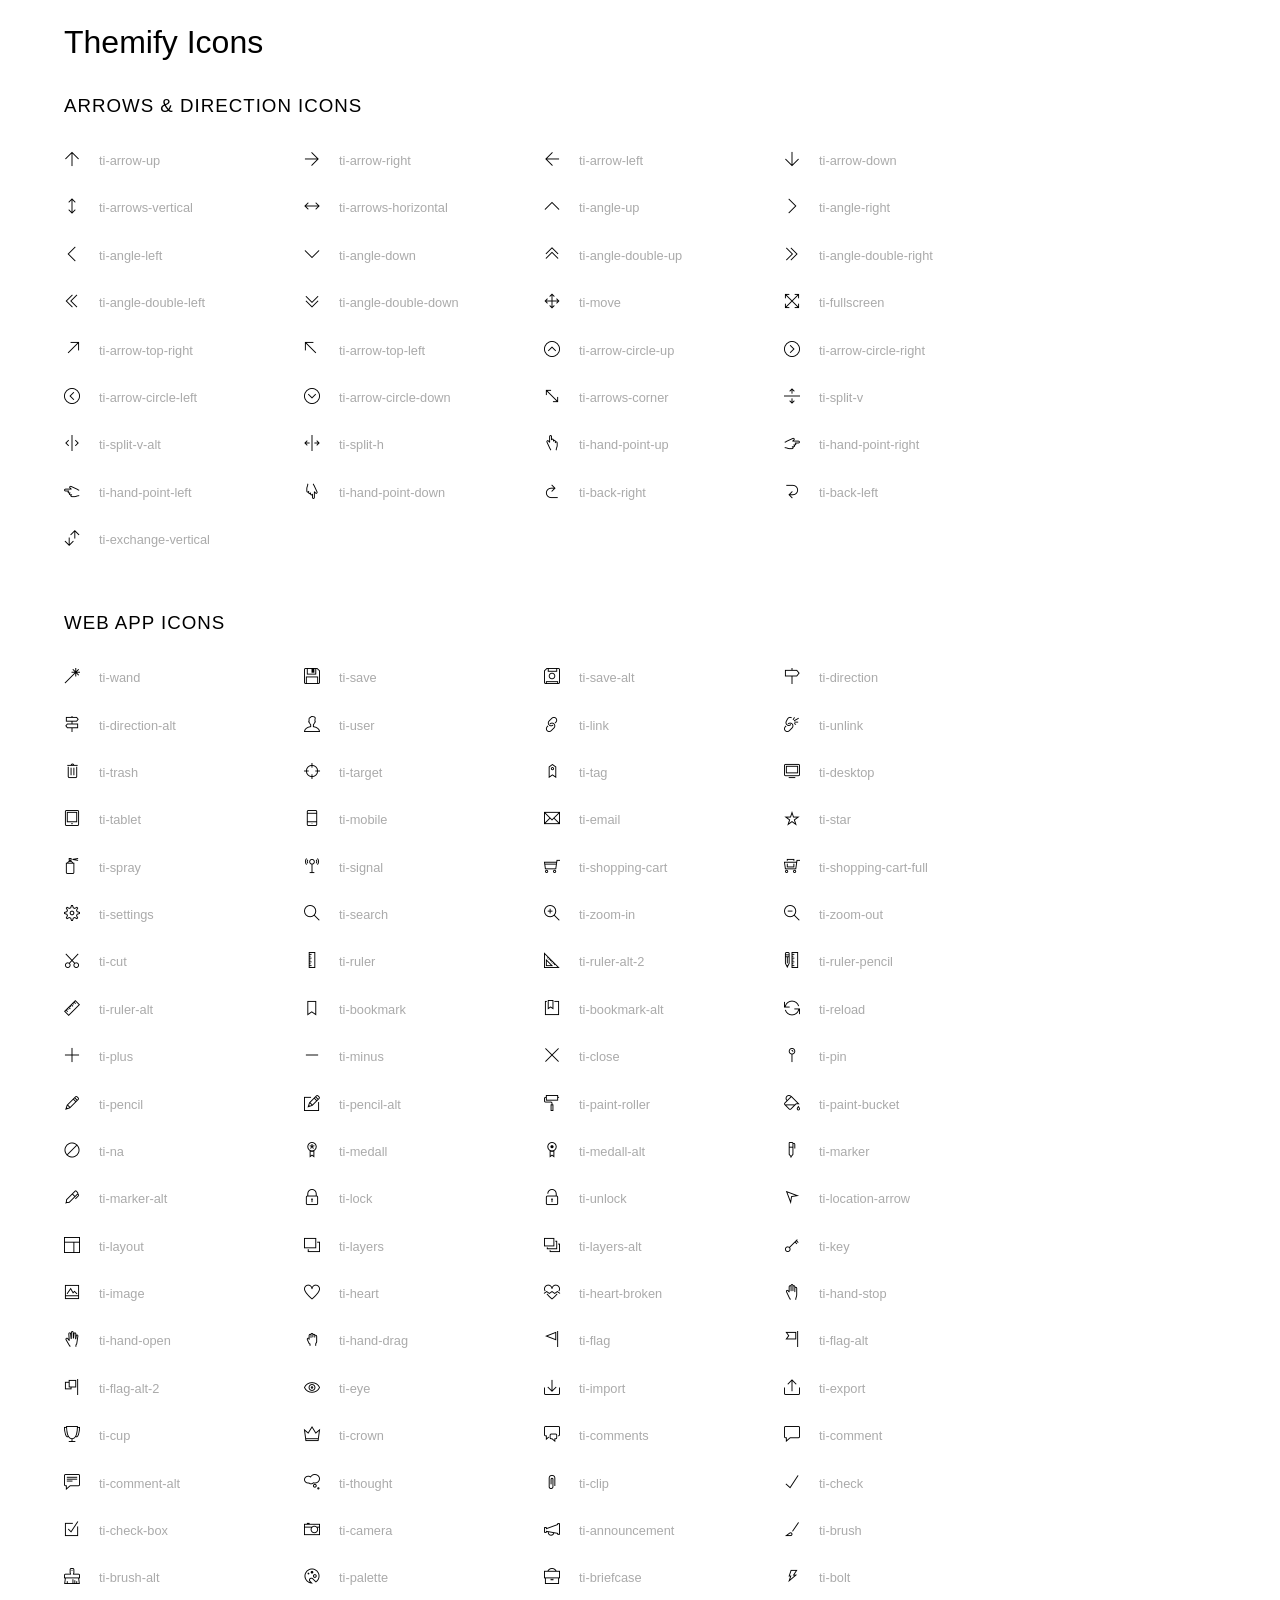
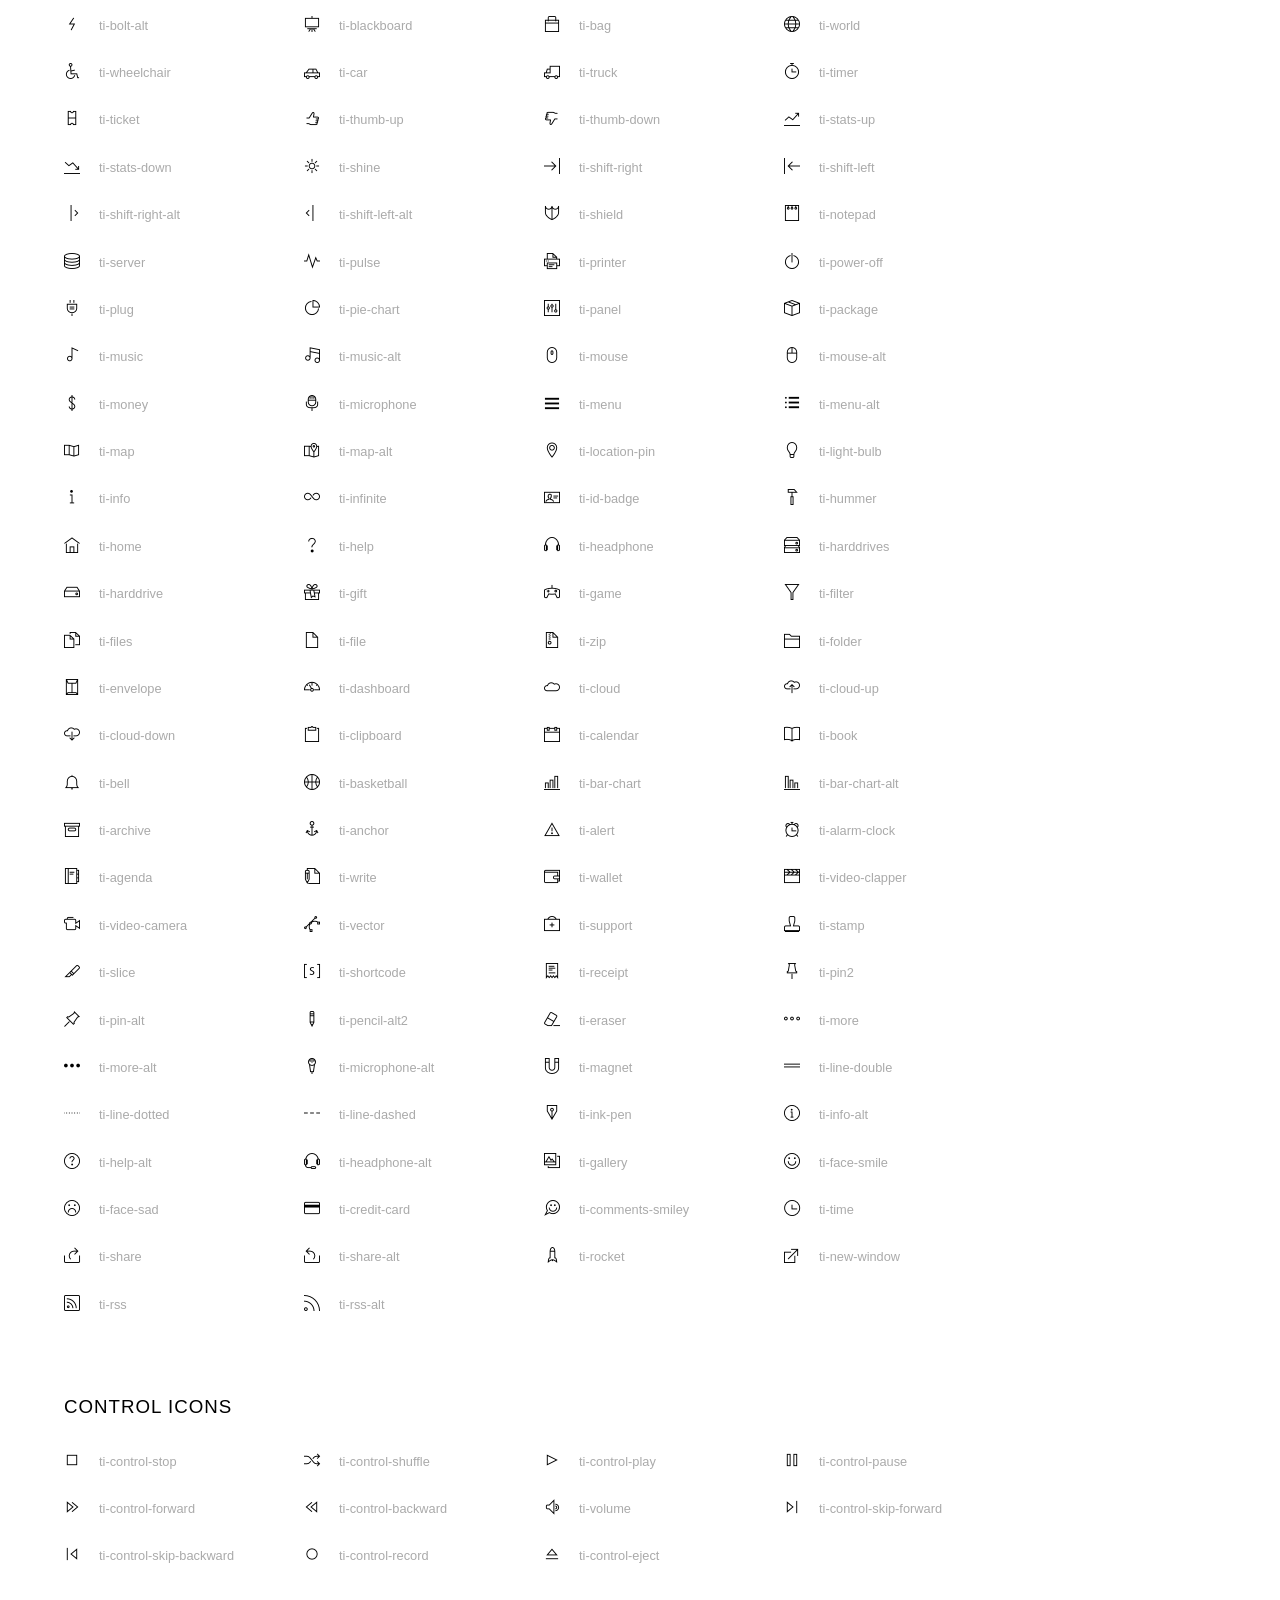
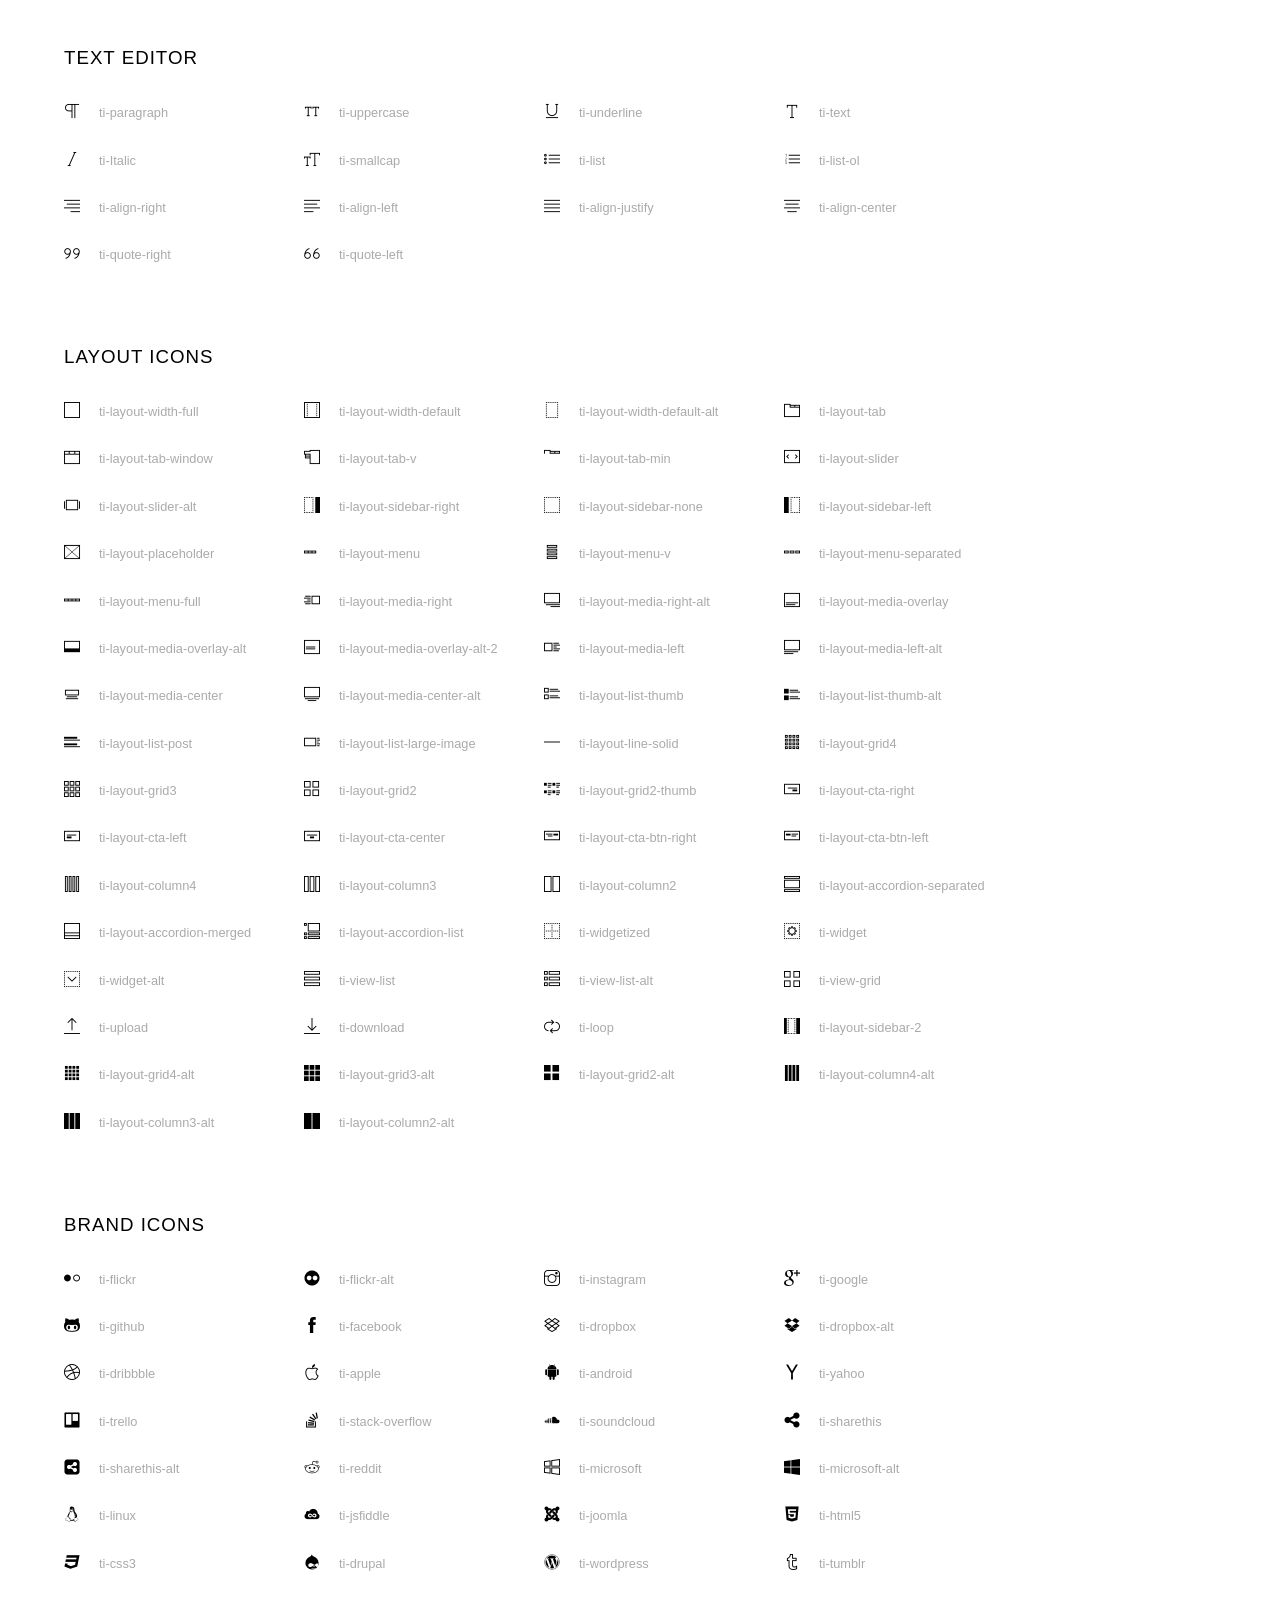
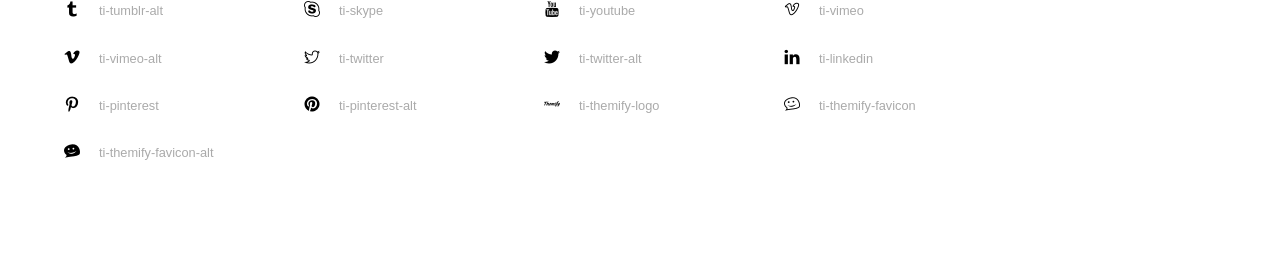
<file: assets/icons/themify-icons-font/themify-icons/index.html>
<!doctype html>
<html>
<head>
	<meta charset="utf-8">
	<title>Themify Icon Font</title>
	<meta name="viewport" content="width=device-width">
	<link rel="stylesheet" href="demo-files/demo.css">
	<link rel="stylesheet" href="themify-icons.css">
	<!--[if lt IE 8]><!-->
	<link rel="stylesheet" href="ie7/ie7.css">
	<!--<![endif]-->
</head>
<body>
	<h1>Themify Icons</h1>

	<div class="icon-section">

		<div class="icon-section">
			<h3>Arrows &amp; Direction Icons </h3>

			<div class="icon-container">
				<span class="ti-arrow-up"></span><span class="icon-name"> ti-arrow-up</span>
			</div>
			<div class="icon-container">
				<span class="ti-arrow-right"></span><span class="icon-name"> ti-arrow-right</span>
			</div>
			<div class="icon-container">
				<span class="ti-arrow-left"></span><span class="icon-name"> ti-arrow-left</span>
			</div>
			<div class="icon-container">
				<span class="ti-arrow-down"></span><span class="icon-name"> ti-arrow-down</span>
			</div>
			<div class="icon-container">
				<span class="ti-arrows-vertical"></span><span class="icon-name"> ti-arrows-vertical</span>
			</div>
			<div class="icon-container">
				<span class="ti-arrows-horizontal"></span><span class="icon-name"> ti-arrows-horizontal</span>
			</div>
			<div class="icon-container">
				<span class="ti-angle-up"></span><span class="icon-name"> ti-angle-up</span>
			</div>
			<div class="icon-container">
				<span class="ti-angle-right"></span><span class="icon-name"> ti-angle-right</span>
			</div>
			<div class="icon-container">
				<span class="ti-angle-left"></span><span class="icon-name"> ti-angle-left</span>
			</div>
			<div class="icon-container">
				<span class="ti-angle-down"></span><span class="icon-name"> ti-angle-down</span>
			</div>	
			<div class="icon-container">
				<span class="ti-angle-double-up"></span><span class="icon-name"> ti-angle-double-up</span>
			</div>
			<div class="icon-container">
				<span class="ti-angle-double-right"></span><span class="icon-name"> ti-angle-double-right</span>
			</div>
			<div class="icon-container">
				<span class="ti-angle-double-left"></span><span class="icon-name"> ti-angle-double-left</span>
			</div>
			<div class="icon-container">
				<span class="ti-angle-double-down"></span><span class="icon-name"> ti-angle-double-down</span>
			</div>					
			<div class="icon-container">
				<span class="ti-move"></span><span class="icon-name"> ti-move</span>
			</div>
			<div class="icon-container">
				<span class="ti-fullscreen"></span><span class="icon-name"> ti-fullscreen</span>
			</div>
			<div class="icon-container">
				<span class="ti-arrow-top-right"></span><span class="icon-name"> ti-arrow-top-right</span>
			</div>
			<div class="icon-container">
				<span class="ti-arrow-top-left"></span><span class="icon-name"> ti-arrow-top-left</span>
			</div>
			<div class="icon-container">
				<span class="ti-arrow-circle-up"></span><span class="icon-name"> ti-arrow-circle-up</span>
			</div>
			<div class="icon-container">
				<span class="ti-arrow-circle-right"></span><span class="icon-name"> ti-arrow-circle-right</span>
			</div>
			<div class="icon-container">
				<span class="ti-arrow-circle-left"></span><span class="icon-name"> ti-arrow-circle-left</span>
			</div>
			<div class="icon-container">
				<span class="ti-arrow-circle-down"></span><span class="icon-name"> ti-arrow-circle-down</span>
			</div>
			<div class="icon-container">
				<span class="ti-arrows-corner"></span><span class="icon-name"> ti-arrows-corner</span>
			</div>
			<div class="icon-container">
				<span class="ti-split-v"></span><span class="icon-name"> ti-split-v</span>
			</div>

			<div class="icon-container">
				<span class="ti-split-v-alt"></span><span class="icon-name"> ti-split-v-alt</span>
			</div>
			<div class="icon-container">
				<span class="ti-split-h"></span><span class="icon-name"> ti-split-h</span>
			</div>
			<div class="icon-container">
				<span class="ti-hand-point-up"></span><span class="icon-name"> ti-hand-point-up</span>
			</div>
			<div class="icon-container">
				<span class="ti-hand-point-right"></span><span class="icon-name"> ti-hand-point-right</span>
			</div>
			<div class="icon-container">
				<span class="ti-hand-point-left"></span><span class="icon-name"> ti-hand-point-left</span>
			</div>
			<div class="icon-container">
				<span class="ti-hand-point-down"></span><span class="icon-name"> ti-hand-point-down</span>
			</div>
			<div class="icon-container">
				<span class="ti-back-right"></span><span class="icon-name"> ti-back-right</span>
			</div>
			<div class="icon-container">
				<span class="ti-back-left"></span><span class="icon-name"> ti-back-left</span>
			</div>
			<div class="icon-container">
				<span class="ti-exchange-vertical"></span><span class="icon-name"> ti-exchange-vertical</span>
			</div>

		</div> <!-- Arrows Icons -->



		<h3>Web App Icons</h3>
		
		<div class="icon-section">

			<div class="icon-container">
				<span class="ti-wand"></span><span class="icon-name"> ti-wand</span>
			</div>
			<div class="icon-container">
				<span class="ti-save"></span><span class="icon-name"> ti-save</span>
			</div>
			<div class="icon-container">
				<span class="ti-save-alt"></span><span class="icon-name"> ti-save-alt</span>
			</div>

			<div class="icon-container">
				<span class="ti-direction"></span><span class="icon-name"> ti-direction</span>
			</div>
			<div class="icon-container">
				<span class="ti-direction-alt"></span><span class="icon-name"> ti-direction-alt</span>
			</div>
			<div class="icon-container">
				<span class="ti-user"></span><span class="icon-name"> ti-user</span>
			</div>
			<div class="icon-container">
				<span class="ti-link"></span><span class="icon-name"> ti-link</span>
			</div>
			<div class="icon-container">
				<span class="ti-unlink"></span><span class="icon-name"> ti-unlink</span>
			</div>
			<div class="icon-container">
				<span class="ti-trash"></span><span class="icon-name"> ti-trash</span>
			</div>
			<div class="icon-container">
				<span class="ti-target"></span><span class="icon-name"> ti-target</span>
			</div>
			<div class="icon-container">
				<span class="ti-tag"></span><span class="icon-name"> ti-tag</span>
			</div>
			<div class="icon-container">
				<span class="ti-desktop"></span><span class="icon-name"> ti-desktop</span>
			</div>
			<div class="icon-container">
				<span class="ti-tablet"></span><span class="icon-name"> ti-tablet</span>
			</div>
			<div class="icon-container">
				<span class="ti-mobile"></span><span class="icon-name"> ti-mobile</span>
			</div>
			<div class="icon-container">
				<span class="ti-email"></span><span class="icon-name"> ti-email</span>
			</div>	
			<div class="icon-container">
				<span class="ti-star"></span><span class="icon-name"> ti-star</span>
			</div>
			<div class="icon-container">
				<span class="ti-spray"></span><span class="icon-name"> ti-spray</span>
			</div>
			<div class="icon-container">
				<span class="ti-signal"></span><span class="icon-name"> ti-signal</span>
			</div>
			<div class="icon-container">
				<span class="ti-shopping-cart"></span><span class="icon-name"> ti-shopping-cart</span>
			</div>
			<div class="icon-container">
				<span class="ti-shopping-cart-full"></span><span class="icon-name"> ti-shopping-cart-full</span>
			</div>
			<div class="icon-container">
				<span class="ti-settings"></span><span class="icon-name"> ti-settings</span>
			</div>
			<div class="icon-container">
				<span class="ti-search"></span><span class="icon-name"> ti-search</span>
			</div>
			<div class="icon-container">
				<span class="ti-zoom-in"></span><span class="icon-name"> ti-zoom-in</span>
			</div>
			<div class="icon-container">
				<span class="ti-zoom-out"></span><span class="icon-name"> ti-zoom-out</span>
			</div>
			<div class="icon-container">
				<span class="ti-cut"></span><span class="icon-name"> ti-cut</span>
			</div>
			<div class="icon-container">
				<span class="ti-ruler"></span><span class="icon-name"> ti-ruler</span>
			</div>
			<div class="icon-container">
				<span class="ti-ruler-alt-2"></span><span class="icon-name"> ti-ruler-alt-2</span>
			</div>			
			<div class="icon-container">
				<span class="ti-ruler-pencil"></span><span class="icon-name"> ti-ruler-pencil</span>
			</div>
			<div class="icon-container">
				<span class="ti-ruler-alt"></span><span class="icon-name"> ti-ruler-alt</span>
			</div>
			<div class="icon-container">
				<span class="ti-bookmark"></span><span class="icon-name"> ti-bookmark</span>
			</div>
			<div class="icon-container">
				<span class="ti-bookmark-alt"></span><span class="icon-name"> ti-bookmark-alt</span>
			</div>
			<div class="icon-container">
				<span class="ti-reload"></span><span class="icon-name"> ti-reload</span>
			</div>
			<div class="icon-container">
				<span class="ti-plus"></span><span class="icon-name"> ti-plus</span>
			</div>
			<div class="icon-container">
				<span class="ti-minus"></span><span class="icon-name"> ti-minus</span>
			</div>
			<div class="icon-container">
				<span class="ti-close"></span><span class="icon-name"> ti-close</span>
			</div>			
			<div class="icon-container">
				<span class="ti-pin"></span><span class="icon-name"> ti-pin</span>
			</div>
			<div class="icon-container">
				<span class="ti-pencil"></span><span class="icon-name"> ti-pencil</span>
			</div>
					
		  	<div class="icon-container">
				<span class="ti-pencil-alt"></span><span class="icon-name"> ti-pencil-alt</span>
			</div>
			<div class="icon-container">
				<span class="ti-paint-roller"></span><span class="icon-name"> ti-paint-roller</span>
			</div>
			<div class="icon-container">
				<span class="ti-paint-bucket"></span><span class="icon-name"> ti-paint-bucket</span>
			</div>
			<div class="icon-container">
				<span class="ti-na"></span><span class="icon-name"> ti-na</span>
			</div>
			<div class="icon-container">
				<span class="ti-medall"></span><span class="icon-name"> ti-medall</span>
			</div>
			<div class="icon-container">
				<span class="ti-medall-alt"></span><span class="icon-name"> ti-medall-alt</span>
			</div>
			<div class="icon-container">
				<span class="ti-marker"></span><span class="icon-name"> ti-marker</span>
			</div>
			<div class="icon-container">
				<span class="ti-marker-alt"></span><span class="icon-name"> ti-marker-alt</span>
			</div>

			<div class="icon-container">
				<span class="ti-lock"></span><span class="icon-name"> ti-lock</span>
			</div>
			<div class="icon-container">
				<span class="ti-unlock"></span><span class="icon-name"> ti-unlock</span>
			</div>
			<div class="icon-container">
				<span class="ti-location-arrow"></span><span class="icon-name"> ti-location-arrow</span>
			</div>
			<div class="icon-container">
				<span class="ti-layout"></span><span class="icon-name"> ti-layout</span>
			</div>
			<div class="icon-container">
				<span class="ti-layers"></span><span class="icon-name"> ti-layers</span>
			</div>
			<div class="icon-container">
				<span class="ti-layers-alt"></span><span class="icon-name"> ti-layers-alt</span>
			</div>
			<div class="icon-container">
				<span class="ti-key"></span><span class="icon-name"> ti-key</span>
			</div>
			<div class="icon-container">
				<span class="ti-image"></span><span class="icon-name"> ti-image</span>
			</div>
			<div class="icon-container">
				<span class="ti-heart"></span><span class="icon-name"> ti-heart</span>
			</div>
			<div class="icon-container">
				<span class="ti-heart-broken"></span><span class="icon-name"> ti-heart-broken</span>
			</div>
			<div class="icon-container">
				<span class="ti-hand-stop"></span><span class="icon-name"> ti-hand-stop</span>
			</div>
			<div class="icon-container">
				<span class="ti-hand-open"></span><span class="icon-name"> ti-hand-open</span>
			</div>
			<div class="icon-container">
				<span class="ti-hand-drag"></span><span class="icon-name"> ti-hand-drag</span>
			</div>
			<div class="icon-container">
				<span class="ti-flag"></span><span class="icon-name"> ti-flag</span>
			</div>
			<div class="icon-container">
				<span class="ti-flag-alt"></span><span class="icon-name"> ti-flag-alt</span>
			</div>
			<div class="icon-container">
				<span class="ti-flag-alt-2"></span><span class="icon-name"> ti-flag-alt-2</span>
			</div>
			<div class="icon-container">
				<span class="ti-eye"></span><span class="icon-name"> ti-eye</span>
			</div>
			<div class="icon-container">
				<span class="ti-import"></span><span class="icon-name"> ti-import</span>
			</div>			
			<div class="icon-container">
				<span class="ti-export"></span><span class="icon-name"> ti-export</span>
			</div>
			<div class="icon-container">
				<span class="ti-cup"></span><span class="icon-name"> ti-cup</span>
			</div>
			<div class="icon-container">
				<span class="ti-crown"></span><span class="icon-name"> ti-crown</span>
			</div>
			<div class="icon-container">
				<span class="ti-comments"></span><span class="icon-name"> ti-comments</span>
			</div>
			<div class="icon-container">
				<span class="ti-comment"></span><span class="icon-name"> ti-comment</span>
			</div>
			<div class="icon-container">
				<span class="ti-comment-alt"></span><span class="icon-name"> ti-comment-alt</span>
			</div>
			<div class="icon-container">
				<span class="ti-thought"></span><span class="icon-name"> ti-thought</span>
			</div>			
			<div class="icon-container">
				<span class="ti-clip"></span><span class="icon-name"> ti-clip</span>
			</div>

			<div class="icon-container">
				<span class="ti-check"></span><span class="icon-name"> ti-check</span>
			</div>
			<div class="icon-container">
				<span class="ti-check-box"></span><span class="icon-name"> ti-check-box</span>
			</div>
			<div class="icon-container">
				<span class="ti-camera"></span><span class="icon-name"> ti-camera</span>
			</div>
			<div class="icon-container">
				<span class="ti-announcement"></span><span class="icon-name"> ti-announcement</span>
			</div>
			<div class="icon-container">
				<span class="ti-brush"></span><span class="icon-name"> ti-brush</span>
			</div>
			<div class="icon-container">
				<span class="ti-brush-alt"></span><span class="icon-name"> ti-brush-alt</span>
			</div>
			<div class="icon-container">
				<span class="ti-palette"></span><span class="icon-name"> ti-palette</span>
			</div>			
			<div class="icon-container">
				<span class="ti-briefcase"></span><span class="icon-name"> ti-briefcase</span>
			</div>
			<div class="icon-container">
				<span class="ti-bolt"></span><span class="icon-name"> ti-bolt</span>
			</div>
			<div class="icon-container">
				<span class="ti-bolt-alt"></span><span class="icon-name"> ti-bolt-alt</span>
			</div>
			<div class="icon-container">
				<span class="ti-blackboard"></span><span class="icon-name"> ti-blackboard</span>
			</div>
			<div class="icon-container">
				<span class="ti-bag"></span><span class="icon-name"> ti-bag</span>
			</div>
			<div class="icon-container">
				<span class="ti-world"></span><span class="icon-name"> ti-world</span>
			</div>
			<div class="icon-container">
				<span class="ti-wheelchair"></span><span class="icon-name"> ti-wheelchair</span>
			</div>
			<div class="icon-container">
				<span class="ti-car"></span><span class="icon-name"> ti-car</span>
			</div>
			<div class="icon-container">
				<span class="ti-truck"></span><span class="icon-name"> ti-truck</span>
			</div>
			<div class="icon-container">
				<span class="ti-timer"></span><span class="icon-name"> ti-timer</span>
			</div>
			<div class="icon-container">
				<span class="ti-ticket"></span><span class="icon-name"> ti-ticket</span>
			</div>
			<div class="icon-container">
				<span class="ti-thumb-up"></span><span class="icon-name"> ti-thumb-up</span>
			</div>
			<div class="icon-container">
				<span class="ti-thumb-down"></span><span class="icon-name"> ti-thumb-down</span>
			</div>

			<div class="icon-container">
				<span class="ti-stats-up"></span><span class="icon-name"> ti-stats-up</span>
			</div>
			<div class="icon-container">
				<span class="ti-stats-down"></span><span class="icon-name"> ti-stats-down</span>
			</div>
			<div class="icon-container">
				<span class="ti-shine"></span><span class="icon-name"> ti-shine</span>
			</div>
			<div class="icon-container">
				<span class="ti-shift-right"></span><span class="icon-name"> ti-shift-right</span>
			</div>
			<div class="icon-container">
				<span class="ti-shift-left"></span><span class="icon-name"> ti-shift-left</span>
			</div>

			<div class="icon-container">
				<span class="ti-shift-right-alt"></span><span class="icon-name"> ti-shift-right-alt</span>
			</div>
			<div class="icon-container">
				<span class="ti-shift-left-alt"></span><span class="icon-name"> ti-shift-left-alt</span>
			</div>
			<div class="icon-container">
				<span class="ti-shield"></span><span class="icon-name"> ti-shield</span>
			</div>
			<div class="icon-container">
				<span class="ti-notepad"></span><span class="icon-name"> ti-notepad</span>
			</div>
			<div class="icon-container">
				<span class="ti-server"></span><span class="icon-name"> ti-server</span>
			</div>

			<div class="icon-container">
				<span class="ti-pulse"></span><span class="icon-name"> ti-pulse</span>
			</div>
			<div class="icon-container">
				<span class="ti-printer"></span><span class="icon-name"> ti-printer</span>
			</div>
			<div class="icon-container">
				<span class="ti-power-off"></span><span class="icon-name"> ti-power-off</span>
			</div>
			<div class="icon-container">
				<span class="ti-plug"></span><span class="icon-name"> ti-plug</span>
			</div>
			<div class="icon-container">
				<span class="ti-pie-chart"></span><span class="icon-name"> ti-pie-chart</span>
			</div>

			<div class="icon-container">
				<span class="ti-panel"></span><span class="icon-name"> ti-panel</span>
			</div>
			<div class="icon-container">
				<span class="ti-package"></span><span class="icon-name"> ti-package</span>
			</div>
			<div class="icon-container">
				<span class="ti-music"></span><span class="icon-name"> ti-music</span>
			</div>
			<div class="icon-container">
				<span class="ti-music-alt"></span><span class="icon-name"> ti-music-alt</span>
			</div>
			<div class="icon-container">
				<span class="ti-mouse"></span><span class="icon-name"> ti-mouse</span>
			</div>
			<div class="icon-container">
				<span class="ti-mouse-alt"></span><span class="icon-name"> ti-mouse-alt</span>
			</div>
			<div class="icon-container">
				<span class="ti-money"></span><span class="icon-name"> ti-money</span>
			</div>
			<div class="icon-container">
				<span class="ti-microphone"></span><span class="icon-name"> ti-microphone</span>
			</div>
			<div class="icon-container">
				<span class="ti-menu"></span><span class="icon-name"> ti-menu</span>
			</div>
			<div class="icon-container">
				<span class="ti-menu-alt"></span><span class="icon-name"> ti-menu-alt</span>
			</div>
			<div class="icon-container">
				<span class="ti-map"></span><span class="icon-name"> ti-map</span>
			</div>
			<div class="icon-container">
				<span class="ti-map-alt"></span><span class="icon-name"> ti-map-alt</span>
			</div>

			<div class="icon-container">
				<span class="ti-location-pin"></span><span class="icon-name"> ti-location-pin</span>
			</div>

			<div class="icon-container">
				<span class="ti-light-bulb"></span><span class="icon-name"> ti-light-bulb</span>
			</div>
			<div class="icon-container">
				<span class="ti-info"></span><span class="icon-name"> ti-info</span>
			</div>
			<div class="icon-container">
				<span class="ti-infinite"></span><span class="icon-name"> ti-infinite</span>
			</div>
			<div class="icon-container">
				<span class="ti-id-badge"></span><span class="icon-name"> ti-id-badge</span>
			</div>
			<div class="icon-container">
				<span class="ti-hummer"></span><span class="icon-name"> ti-hummer</span>
			</div>
			<div class="icon-container">
				<span class="ti-home"></span><span class="icon-name"> ti-home</span>
			</div>
			<div class="icon-container">
				<span class="ti-help"></span><span class="icon-name"> ti-help</span>
			</div>
			<div class="icon-container">
				<span class="ti-headphone"></span><span class="icon-name"> ti-headphone</span>
			</div>
			<div class="icon-container">
				<span class="ti-harddrives"></span><span class="icon-name"> ti-harddrives</span>
			</div>
			<div class="icon-container">
				<span class="ti-harddrive"></span><span class="icon-name"> ti-harddrive</span>
			</div>
			<div class="icon-container">
				<span class="ti-gift"></span><span class="icon-name"> ti-gift</span>
			</div>
			<div class="icon-container">
				<span class="ti-game"></span><span class="icon-name"> ti-game</span>
			</div>
			<div class="icon-container">
				<span class="ti-filter"></span><span class="icon-name"> ti-filter</span>
			</div>
			<div class="icon-container">
				<span class="ti-files"></span><span class="icon-name"> ti-files</span>
			</div>
			<div class="icon-container">
				<span class="ti-file"></span><span class="icon-name"> ti-file</span>
			</div>
			<div class="icon-container">
				<span class="ti-zip"></span><span class="icon-name"> ti-zip</span>
			</div>
			<div class="icon-container">
				<span class="ti-folder"></span><span class="icon-name"> ti-folder</span>
			</div>			
			<div class="icon-container">
				<span class="ti-envelope"></span><span class="icon-name"> ti-envelope</span>
			</div>


			<div class="icon-container">
				<span class="ti-dashboard"></span><span class="icon-name"> ti-dashboard</span>
			</div>
			<div class="icon-container">
				<span class="ti-cloud"></span><span class="icon-name"> ti-cloud</span>
			</div>
			<div class="icon-container">
				<span class="ti-cloud-up"></span><span class="icon-name"> ti-cloud-up</span>
			</div>
			<div class="icon-container">
				<span class="ti-cloud-down"></span><span class="icon-name"> ti-cloud-down</span>
			</div>
			<div class="icon-container">
				<span class="ti-clipboard"></span><span class="icon-name"> ti-clipboard</span>
			</div>
			<div class="icon-container">
				<span class="ti-calendar"></span><span class="icon-name"> ti-calendar</span>
			</div>
			<div class="icon-container">
				<span class="ti-book"></span><span class="icon-name"> ti-book</span>
			</div>
			<div class="icon-container">
				<span class="ti-bell"></span><span class="icon-name"> ti-bell</span>
			</div>
			<div class="icon-container">
				<span class="ti-basketball"></span><span class="icon-name"> ti-basketball</span>
			</div>
			<div class="icon-container">
				<span class="ti-bar-chart"></span><span class="icon-name"> ti-bar-chart</span>
			</div>
			<div class="icon-container">
				<span class="ti-bar-chart-alt"></span><span class="icon-name"> ti-bar-chart-alt</span>
			</div>


			<div class="icon-container">
				<span class="ti-archive"></span><span class="icon-name"> ti-archive</span>
			</div>
			<div class="icon-container">
				<span class="ti-anchor"></span><span class="icon-name"> ti-anchor</span>
			</div>

			<div class="icon-container">
				<span class="ti-alert"></span><span class="icon-name"> ti-alert</span>
			</div>
			<div class="icon-container">
				<span class="ti-alarm-clock"></span><span class="icon-name"> ti-alarm-clock</span>
			</div>
			<div class="icon-container">
				<span class="ti-agenda"></span><span class="icon-name"> ti-agenda</span>
			</div>
			<div class="icon-container">
				<span class="ti-write"></span><span class="icon-name"> ti-write</span>
			</div>

			<div class="icon-container">
				<span class="ti-wallet"></span><span class="icon-name"> ti-wallet</span>
			</div>
			<div class="icon-container">
				<span class="ti-video-clapper"></span><span class="icon-name"> ti-video-clapper</span>
			</div>
			<div class="icon-container">
				<span class="ti-video-camera"></span><span class="icon-name"> ti-video-camera</span>
			</div>
			<div class="icon-container">
				<span class="ti-vector"></span><span class="icon-name"> ti-vector</span>
			</div>

			<div class="icon-container">
				<span class="ti-support"></span><span class="icon-name"> ti-support</span>
			</div>
			<div class="icon-container">
				<span class="ti-stamp"></span><span class="icon-name"> ti-stamp</span>
			</div>
			<div class="icon-container">
				<span class="ti-slice"></span><span class="icon-name"> ti-slice</span>
			</div>
			<div class="icon-container">
				<span class="ti-shortcode"></span><span class="icon-name"> ti-shortcode</span>
			</div>
			<div class="icon-container">
				<span class="ti-receipt"></span><span class="icon-name"> ti-receipt</span>
			</div>
			<div class="icon-container">
				<span class="ti-pin2"></span><span class="icon-name"> ti-pin2</span>
			</div>
			<div class="icon-container">
				<span class="ti-pin-alt"></span><span class="icon-name"> ti-pin-alt</span>
			</div>
			<div class="icon-container">
				<span class="ti-pencil-alt2"></span><span class="icon-name"> ti-pencil-alt2</span>
			</div>
			<div class="icon-container">
				<span class="ti-eraser"></span><span class="icon-name"> ti-eraser</span>
			</div>			
			<div class="icon-container">
				<span class="ti-more"></span><span class="icon-name"> ti-more</span>
			</div>
			<div class="icon-container">
				<span class="ti-more-alt"></span><span class="icon-name"> ti-more-alt</span>
			</div>
			<div class="icon-container">
				<span class="ti-microphone-alt"></span><span class="icon-name"> ti-microphone-alt</span>
			</div>
			<div class="icon-container">
				<span class="ti-magnet"></span><span class="icon-name"> ti-magnet</span>
			</div>
			<div class="icon-container">
				<span class="ti-line-double"></span><span class="icon-name"> ti-line-double</span>
			</div>
			<div class="icon-container">
				<span class="ti-line-dotted"></span><span class="icon-name"> ti-line-dotted</span>
			</div>
			<div class="icon-container">
				<span class="ti-line-dashed"></span><span class="icon-name"> ti-line-dashed</span>
			</div>

			<div class="icon-container">
				<span class="ti-ink-pen"></span><span class="icon-name"> ti-ink-pen</span>
			</div>
			<div class="icon-container">
				<span class="ti-info-alt"></span><span class="icon-name"> ti-info-alt</span>
			</div>
			<div class="icon-container">
				<span class="ti-help-alt"></span><span class="icon-name"> ti-help-alt</span>
			</div>
			<div class="icon-container">
				<span class="ti-headphone-alt"></span><span class="icon-name"> ti-headphone-alt</span>
			</div>

			<div class="icon-container">
				<span class="ti-gallery"></span><span class="icon-name"> ti-gallery</span>
			</div>
			<div class="icon-container">
				<span class="ti-face-smile"></span><span class="icon-name"> ti-face-smile</span>
			</div>
			<div class="icon-container">
				<span class="ti-face-sad"></span><span class="icon-name"> ti-face-sad</span>
			</div>
			<div class="icon-container">
				<span class="ti-credit-card"></span><span class="icon-name"> ti-credit-card</span>
			</div>
			<div class="icon-container">
				<span class="ti-comments-smiley"></span><span class="icon-name"> ti-comments-smiley</span>
			</div>
			<div class="icon-container">
				<span class="ti-time"></span><span class="icon-name"> ti-time</span>
			</div>
			<div class="icon-container">
				<span class="ti-share"></span><span class="icon-name"> ti-share</span>
			</div>
			<div class="icon-container">
				<span class="ti-share-alt"></span><span class="icon-name"> ti-share-alt</span>
			</div>
			<div class="icon-container">
				<span class="ti-rocket"></span><span class="icon-name"> ti-rocket</span>
			</div>

			<div class="icon-container">
				<span class="ti-new-window"></span><span class="icon-name"> ti-new-window</span>
			</div>

			<div class="icon-container">
				<span class="ti-rss"></span><span class="icon-name"> ti-rss</span>
			</div>

			<div class="icon-container">
				<span class="ti-rss-alt"></span><span class="icon-name"> ti-rss-alt</span>
			</div>
			
		</div><!-- Web App Icons -->


		<div class="icon-section">
			<h3>Control Icons</h3>
			<div class="icon-container">
				<span class="ti-control-stop"></span><span class="icon-name"> ti-control-stop</span>
			</div>
			<div class="icon-container">
				<span class="ti-control-shuffle"></span><span class="icon-name"> ti-control-shuffle</span>
			</div>
			<div class="icon-container">
				<span class="ti-control-play"></span><span class="icon-name"> ti-control-play</span>
			</div>
			<div class="icon-container">
				<span class="ti-control-pause"></span><span class="icon-name"> ti-control-pause</span>
			</div>
			<div class="icon-container">
				<span class="ti-control-forward"></span><span class="icon-name"> ti-control-forward</span>
			</div>
			<div class="icon-container">
				<span class="ti-control-backward"></span><span class="icon-name"> ti-control-backward</span>
			</div>	
			<div class="icon-container">
				<span class="ti-volume"></span><span class="icon-name"> ti-volume</span>
			</div>
			<div class="icon-container">
				<span class="ti-control-skip-forward"></span><span class="icon-name"> ti-control-skip-forward</span>
			</div>
			<div class="icon-container">
				<span class="ti-control-skip-backward"></span><span class="icon-name"> ti-control-skip-backward</span>
			</div>
			<div class="icon-container">
				<span class="ti-control-record"></span><span class="icon-name"> ti-control-record</span>
			</div>
			<div class="icon-container">
				<span class="ti-control-eject"></span><span class="icon-name"> ti-control-eject</span>
			</div>			
		</div> <!-- Control Icons -->


		<div class="icon-section">
			<h3>Text Editor</h3>

			<div class="icon-container">
				<span class="ti-paragraph"></span><span class="icon-name"> ti-paragraph</span>
			</div>
			<div class="icon-container">
				<span class="ti-uppercase"></span><span class="icon-name"> ti-uppercase</span>
			</div>

			<div class="icon-container">
				<span class="ti-underline"></span><span class="icon-name"> ti-underline</span>
			</div>
			<div class="icon-container">
				<span class="ti-text"></span><span class="icon-name"> ti-text</span>
			</div>
			<div class="icon-container">
				<span class="ti-Italic"></span><span class="icon-name"> ti-Italic</span>
			</div>
			<div class="icon-container">
				<span class="ti-smallcap"></span><span class="icon-name"> ti-smallcap</span>
			</div>
			<div class="icon-container">
				<span class="ti-list"></span><span class="icon-name"> ti-list</span>
			</div>
			<div class="icon-container">
				<span class="ti-list-ol"></span><span class="icon-name"> ti-list-ol</span>
			</div>
			<div class="icon-container">
				<span class="ti-align-right"></span><span class="icon-name"> ti-align-right</span>
			</div>
			<div class="icon-container">
				<span class="ti-align-left"></span><span class="icon-name"> ti-align-left</span>
			</div>
			<div class="icon-container">
				<span class="ti-align-justify"></span><span class="icon-name"> ti-align-justify</span>
			</div>
			<div class="icon-container">
				<span class="ti-align-center"></span><span class="icon-name"> ti-align-center</span>
			</div>
			<div class="icon-container">
				<span class="ti-quote-right"></span><span class="icon-name"> ti-quote-right</span>
			</div>
			<div class="icon-container">
				<span class="ti-quote-left"></span><span class="icon-name"> ti-quote-left</span>
			</div>

		</div> <!-- Text Editor -->



		<div class="icon-section">
			<h3>Layout Icons</h3>
			<div class="icon-container">
				<span class="ti-layout-width-full"></span><span class="icon-name"> ti-layout-width-full</span>
			</div>
			<div class="icon-container">
				<span class="ti-layout-width-default"></span><span class="icon-name"> ti-layout-width-default</span>
			</div>
			<div class="icon-container">
				<span class="ti-layout-width-default-alt"></span><span class="icon-name"> ti-layout-width-default-alt</span>
			</div>
			<div class="icon-container">
				<span class="ti-layout-tab"></span><span class="icon-name"> ti-layout-tab</span>
			</div>
			<div class="icon-container">
				<span class="ti-layout-tab-window"></span><span class="icon-name"> ti-layout-tab-window</span>
			</div>
			<div class="icon-container">
				<span class="ti-layout-tab-v"></span><span class="icon-name"> ti-layout-tab-v</span>
			</div>
			<div class="icon-container">
				<span class="ti-layout-tab-min"></span><span class="icon-name"> ti-layout-tab-min</span>
			</div>
			<div class="icon-container">
				<span class="ti-layout-slider"></span><span class="icon-name"> ti-layout-slider</span>
			</div>
			<div class="icon-container">
				<span class="ti-layout-slider-alt"></span><span class="icon-name"> ti-layout-slider-alt</span>
			</div>
			<div class="icon-container">
				<span class="ti-layout-sidebar-right"></span><span class="icon-name"> ti-layout-sidebar-right</span>
			</div>
			<div class="icon-container">
				<span class="ti-layout-sidebar-none"></span><span class="icon-name"> ti-layout-sidebar-none</span>
			</div>
			<div class="icon-container">
				<span class="ti-layout-sidebar-left"></span><span class="icon-name"> ti-layout-sidebar-left</span>
			</div>
			<div class="icon-container">
				<span class="ti-layout-placeholder"></span><span class="icon-name"> ti-layout-placeholder</span>
			</div>
			<div class="icon-container">
				<span class="ti-layout-menu"></span><span class="icon-name"> ti-layout-menu</span>
			</div>
			<div class="icon-container">
				<span class="ti-layout-menu-v"></span><span class="icon-name"> ti-layout-menu-v</span>
			</div>
			<div class="icon-container">
				<span class="ti-layout-menu-separated"></span><span class="icon-name"> ti-layout-menu-separated</span>
			</div>
			<div class="icon-container">
				<span class="ti-layout-menu-full"></span><span class="icon-name"> ti-layout-menu-full</span>
			</div>
			<div class="icon-container">
				<span class="ti-layout-media-right"></span><span class="icon-name"> ti-layout-media-right</span>
			</div>
			<div class="icon-container">
				<span class="ti-layout-media-right-alt"></span><span class="icon-name"> ti-layout-media-right-alt</span>
			</div>
			<div class="icon-container">
				<span class="ti-layout-media-overlay"></span><span class="icon-name"> ti-layout-media-overlay</span>
			</div>
			<div class="icon-container">
				<span class="ti-layout-media-overlay-alt"></span><span class="icon-name"> ti-layout-media-overlay-alt</span>
			</div>
			<div class="icon-container">
				<span class="ti-layout-media-overlay-alt-2"></span><span class="icon-name"> ti-layout-media-overlay-alt-2</span>
			</div>
			<div class="icon-container">
				<span class="ti-layout-media-left"></span><span class="icon-name"> ti-layout-media-left</span>
			</div>
			<div class="icon-container">
				<span class="ti-layout-media-left-alt"></span><span class="icon-name"> ti-layout-media-left-alt</span>
			</div>
			<div class="icon-container">
				<span class="ti-layout-media-center"></span><span class="icon-name"> ti-layout-media-center</span>
			</div>
			<div class="icon-container">
				<span class="ti-layout-media-center-alt"></span><span class="icon-name"> ti-layout-media-center-alt</span>
			</div>
			<div class="icon-container">
				<span class="ti-layout-list-thumb"></span><span class="icon-name"> ti-layout-list-thumb</span>
			</div>
			<div class="icon-container">
				<span class="ti-layout-list-thumb-alt"></span><span class="icon-name"> ti-layout-list-thumb-alt</span>
			</div>
			<div class="icon-container">
				<span class="ti-layout-list-post"></span><span class="icon-name"> ti-layout-list-post</span>
			</div>
			<div class="icon-container">
				<span class="ti-layout-list-large-image"></span><span class="icon-name"> ti-layout-list-large-image</span>
			</div>
			<div class="icon-container">
				<span class="ti-layout-line-solid"></span><span class="icon-name"> ti-layout-line-solid</span>
			</div>
			<div class="icon-container">
				<span class="ti-layout-grid4"></span><span class="icon-name"> ti-layout-grid4</span>
			</div>
			<div class="icon-container">
				<span class="ti-layout-grid3"></span><span class="icon-name"> ti-layout-grid3</span>
			</div>
			<div class="icon-container">
				<span class="ti-layout-grid2"></span><span class="icon-name"> ti-layout-grid2</span>
			</div>
			<div class="icon-container">
				<span class="ti-layout-grid2-thumb"></span><span class="icon-name"> ti-layout-grid2-thumb</span>
			</div>
			<div class="icon-container">
				<span class="ti-layout-cta-right"></span><span class="icon-name"> ti-layout-cta-right</span>
			</div>
			<div class="icon-container">
				<span class="ti-layout-cta-left"></span><span class="icon-name"> ti-layout-cta-left</span>
			</div>
			<div class="icon-container">
				<span class="ti-layout-cta-center"></span><span class="icon-name"> ti-layout-cta-center</span>
			</div>
			<div class="icon-container">
				<span class="ti-layout-cta-btn-right"></span><span class="icon-name"> ti-layout-cta-btn-right</span>
			</div>
			<div class="icon-container">
				<span class="ti-layout-cta-btn-left"></span><span class="icon-name"> ti-layout-cta-btn-left</span>
			</div>
			<div class="icon-container">
				<span class="ti-layout-column4"></span><span class="icon-name"> ti-layout-column4</span>
			</div>
			<div class="icon-container">
				<span class="ti-layout-column3"></span><span class="icon-name"> ti-layout-column3</span>
			</div>
			<div class="icon-container">
				<span class="ti-layout-column2"></span><span class="icon-name"> ti-layout-column2</span>
			</div>
			<div class="icon-container">
				<span class="ti-layout-accordion-separated"></span><span class="icon-name"> ti-layout-accordion-separated</span>
			</div>
			<div class="icon-container">
				<span class="ti-layout-accordion-merged"></span><span class="icon-name"> ti-layout-accordion-merged</span>
			</div>
			<div class="icon-container">
				<span class="ti-layout-accordion-list"></span><span class="icon-name"> ti-layout-accordion-list</span>
			</div>
			<div class="icon-container">
				<span class="ti-widgetized"></span><span class="icon-name"> ti-widgetized</span>
			</div>
			<div class="icon-container">
				<span class="ti-widget"></span><span class="icon-name"> ti-widget</span>
			</div>
			<div class="icon-container">
				<span class="ti-widget-alt"></span><span class="icon-name"> ti-widget-alt</span>
			</div>
			<div class="icon-container">
				<span class="ti-view-list"></span><span class="icon-name"> ti-view-list</span>
			</div>
			<div class="icon-container">
				<span class="ti-view-list-alt"></span><span class="icon-name"> ti-view-list-alt</span>
			</div>
			<div class="icon-container">
				<span class="ti-view-grid"></span><span class="icon-name"> ti-view-grid</span>
			</div>
			<div class="icon-container">
				<span class="ti-upload"></span><span class="icon-name"> ti-upload</span>
			</div>
			<div class="icon-container">
				<span class="ti-download"></span><span class="icon-name"> ti-download</span>
			</div>	
			<div class="icon-container">
				<span class="ti-loop"></span><span class="icon-name"> ti-loop</span>
			</div>
			<div class="icon-container">
				<span class="ti-layout-sidebar-2"></span><span class="icon-name"> ti-layout-sidebar-2</span>
			</div>
			<div class="icon-container">
				<span class="ti-layout-grid4-alt"></span><span class="icon-name"> ti-layout-grid4-alt</span>
			</div>
			<div class="icon-container">
				<span class="ti-layout-grid3-alt"></span><span class="icon-name"> ti-layout-grid3-alt</span>
			</div>
			<div class="icon-container">
				<span class="ti-layout-grid2-alt"></span><span class="icon-name"> ti-layout-grid2-alt</span>
			</div>
			<div class="icon-container">
				<span class="ti-layout-column4-alt"></span><span class="icon-name"> ti-layout-column4-alt</span>
			</div>
			<div class="icon-container">
				<span class="ti-layout-column3-alt"></span><span class="icon-name"> ti-layout-column3-alt</span>
			</div>
			<div class="icon-container">
				<span class="ti-layout-column2-alt"></span><span class="icon-name"> ti-layout-column2-alt</span>
			</div>		


		</div> <!-- Layout Icons -->


		<div class="icon-section">
			<h3>Brand Icons</h3>

			<div class="icon-container">
				<span class="ti-flickr"></span><span class="icon-name"> ti-flickr</span>
			</div>
			<div class="icon-container">
				<span class="ti-flickr-alt"></span><span class="icon-name"> ti-flickr-alt</span>
			</div>			
			<div class="icon-container">
				<span class="ti-instagram"></span><span class="icon-name"> ti-instagram</span>
			</div>
			<div class="icon-container">
				<span class="ti-google"></span><span class="icon-name"> ti-google</span>
			</div>
			<div class="icon-container">
				<span class="ti-github"></span><span class="icon-name"> ti-github</span>
			</div>

			<div class="icon-container">
				<span class="ti-facebook"></span><span class="icon-name"> ti-facebook</span>
			</div>
			<div class="icon-container">
				<span class="ti-dropbox"></span><span class="icon-name"> ti-dropbox</span>
			</div>
			<div class="icon-container">
				<span class="ti-dropbox-alt"></span><span class="icon-name"> ti-dropbox-alt</span>
			</div>
			<div class="icon-container">
				<span class="ti-dribbble"></span><span class="icon-name"> ti-dribbble</span>
			</div>
			<div class="icon-container">
				<span class="ti-apple"></span><span class="icon-name"> ti-apple</span>
			</div>
			<div class="icon-container">
				<span class="ti-android"></span><span class="icon-name"> ti-android</span>
			</div>
			<div class="icon-container">
				<span class="ti-yahoo"></span><span class="icon-name"> ti-yahoo</span>
			</div>
			<div class="icon-container">
				<span class="ti-trello"></span><span class="icon-name"> ti-trello</span>
			</div>
			<div class="icon-container">
				<span class="ti-stack-overflow"></span><span class="icon-name"> ti-stack-overflow</span>
			</div>
			<div class="icon-container">
				<span class="ti-soundcloud"></span><span class="icon-name"> ti-soundcloud</span>
			</div>
			<div class="icon-container">
				<span class="ti-sharethis"></span><span class="icon-name"> ti-sharethis</span>
			</div>
			<div class="icon-container">
				<span class="ti-sharethis-alt"></span><span class="icon-name"> ti-sharethis-alt</span>
			</div>
			<div class="icon-container">
				<span class="ti-reddit"></span><span class="icon-name"> ti-reddit</span>
			</div>

			<div class="icon-container">
				<span class="ti-microsoft"></span><span class="icon-name"> ti-microsoft</span>
			</div>
			<div class="icon-container">
				<span class="ti-microsoft-alt"></span><span class="icon-name"> ti-microsoft-alt</span>
			</div>
			<div class="icon-container">
				<span class="ti-linux"></span><span class="icon-name"> ti-linux</span>
			</div>
			<div class="icon-container">
				<span class="ti-jsfiddle"></span><span class="icon-name"> ti-jsfiddle</span>
			</div>
			<div class="icon-container">
				<span class="ti-joomla"></span><span class="icon-name"> ti-joomla</span>
			</div>
			<div class="icon-container">
				<span class="ti-html5"></span><span class="icon-name"> ti-html5</span>
			</div>
			<div class="icon-container">
				<span class="ti-css3"></span><span class="icon-name"> ti-css3</span>
			</div>	
			<div class="icon-container">
				<span class="ti-drupal"></span><span class="icon-name"> ti-drupal</span>
			</div>
			<div class="icon-container">
				<span class="ti-wordpress"></span><span class="icon-name"> ti-wordpress</span>
			</div>		
			<div class="icon-container">
				<span class="ti-tumblr"></span><span class="icon-name"> ti-tumblr</span>
			</div>
			<div class="icon-container">
				<span class="ti-tumblr-alt"></span><span class="icon-name"> ti-tumblr-alt</span>
			</div>
			<div class="icon-container">
				<span class="ti-skype"></span><span class="icon-name"> ti-skype</span>
			</div>
			<div class="icon-container">
				<span class="ti-youtube"></span><span class="icon-name"> ti-youtube</span>
			</div>
			<div class="icon-container">
				<span class="ti-vimeo"></span><span class="icon-name"> ti-vimeo</span>
			</div>
			<div class="icon-container">
				<span class="ti-vimeo-alt"></span><span class="icon-name"> ti-vimeo-alt</span>
			</div>			
			<div class="icon-container">
				<span class="ti-twitter"></span><span class="icon-name"> ti-twitter</span>
			</div>
			<div class="icon-container">
				<span class="ti-twitter-alt"></span><span class="icon-name"> ti-twitter-alt</span>
			</div>
			<div class="icon-container">
				<span class="ti-linkedin"></span><span class="icon-name"> ti-linkedin</span>
			</div>
			<div class="icon-container">
				<span class="ti-pinterest"></span><span class="icon-name"> ti-pinterest</span>
			</div>

			<div class="icon-container">
				<span class="ti-pinterest-alt"></span><span class="icon-name"> ti-pinterest-alt</span>
			</div>
			<div class="icon-container">
				<span class="ti-themify-logo"></span><span class="icon-name"> ti-themify-logo</span>
			</div>
			<div class="icon-container">
				<span class="ti-themify-favicon"></span><span class="icon-name"> ti-themify-favicon</span>
			</div>
			<div class="icon-container">
				<span class="ti-themify-favicon-alt"></span><span class="icon-name"> ti-themify-favicon-alt</span>
			</div>

		</div> <!-- brand Icons -->

	</div>

</body>
</html>
</file>
<file: assets/icons/themify-icons-font/themify-icons/demo-files/demo.css>
body {
	font: normal 1em/1.5em Arial, Helvetica, sans-serif;
	max-width: 90%;
	margin: 30px auto 0;
}
h1, h3 {
	font-weight: normal;
}
h3 {
	font-size: 1.4;
	text-transform: uppercase;
	letter-spacing: 1px;
}

.icon-section {
	margin: 0 0 3em;
	clear: both;
	overflow: hidden;
}
.icon-container {
	width: 240px; 
	padding: .7em 0;
	float: left; 
	position: relative;
	text-align: left;
}
.icon-container [class^="ti-"], 
.icon-container [class*=" ti-"] {
	color: #000;
	position: absolute;
	margin-top: 3px;
	transition: .3s;
}
.icon-container:hover [class^="ti-"],
.icon-container:hover [class*=" ti-"] {
	font-size: 2.2em;
	margin-top: -5px;
}
.icon-container:hover .icon-name {
	color: #000;
}
.icon-name {
	color: #aaa;
	margin-left: 35px;
	font-size: .8em;
	transition: .3s;
}
.icon-container:hover .icon-name {
	margin-left: 45px;
}
</file>
<file: assets/icons/themify-icons-font/themify-icons/themify-icons.css>
@font-face {
	font-family: 'themify';
	src:url('fonts/themify.eot?-fvbane');
	src:url('fonts/themify.eot?#iefix-fvbane') format('embedded-opentype'),
		url('fonts/themify.woff?-fvbane') format('woff'),
		url('fonts/themify.ttf?-fvbane') format('truetype'),
		url('fonts/themify.svg?-fvbane#themify') format('svg');
	font-weight: normal;
	font-style: normal;
}

[class^="ti-"], [class*=" ti-"] {
	font-family: 'themify';
	speak: none;
	font-style: normal;
	font-weight: normal;
	font-variant: normal;
	text-transform: none;
	line-height: 1;

	/* Better Font Rendering =========== */
	-webkit-font-smoothing: antialiased;
	-moz-osx-font-smoothing: grayscale;
}

.ti-wand:before {
	content: "\e600";
}
.ti-volume:before {
	content: "\e601";
}
.ti-user:before {
	content: "\e602";
}
.ti-unlock:before {
	content: "\e603";
}
.ti-unlink:before {
	content: "\e604";
}
.ti-trash:before {
	content: "\e605";
}
.ti-thought:before {
	content: "\e606";
}
.ti-target:before {
	content: "\e607";
}
.ti-tag:before {
	content: "\e608";
}
.ti-tablet:before {
	content: "\e609";
}
.ti-star:before {
	content: "\e60a";
}
.ti-spray:before {
	content: "\e60b";
}
.ti-signal:before {
	content: "\e60c";
}
.ti-shopping-cart:before {
	content: "\e60d";
}
.ti-shopping-cart-full:before {
	content: "\e60e";
}
.ti-settings:before {
	content: "\e60f";
}
.ti-search:before {
	content: "\e610";
}
.ti-zoom-in:before {
	content: "\e611";
}
.ti-zoom-out:before {
	content: "\e612";
}
.ti-cut:before {
	content: "\e613";
}
.ti-ruler:before {
	content: "\e614";
}
.ti-ruler-pencil:before {
	content: "\e615";
}
.ti-ruler-alt:before {
	content: "\e616";
}
.ti-bookmark:before {
	content: "\e617";
}
.ti-bookmark-alt:before {
	content: "\e618";
}
.ti-reload:before {
	content: "\e619";
}
.ti-plus:before {
	content: "\e61a";
}
.ti-pin:before {
	content: "\e61b";
}
.ti-pencil:before {
	content: "\e61c";
}
.ti-pencil-alt:before {
	content: "\e61d";
}
.ti-paint-roller:before {
	content: "\e61e";
}
.ti-paint-bucket:before {
	content: "\e61f";
}
.ti-na:before {
	content: "\e620";
}
.ti-mobile:before {
	content: "\e621";
}
.ti-minus:before {
	content: "\e622";
}
.ti-medall:before {
	content: "\e623";
}
.ti-medall-alt:before {
	content: "\e624";
}
.ti-marker:before {
	content: "\e625";
}
.ti-marker-alt:before {
	content: "\e626";
}
.ti-arrow-up:before {
	content: "\e627";
}
.ti-arrow-right:before {
	content: "\e628";
}
.ti-arrow-left:before {
	content: "\e629";
}
.ti-arrow-down:before {
	content: "\e62a";
}
.ti-lock:before {
	content: "\e62b";
}
.ti-location-arrow:before {
	content: "\e62c";
}
.ti-link:before {
	content: "\e62d";
}
.ti-layout:before {
	content: "\e62e";
}
.ti-layers:before {
	content: "\e62f";
}
.ti-layers-alt:before {
	content: "\e630";
}
.ti-key:before {
	content: "\e631";
}
.ti-import:before {
	content: "\e632";
}
.ti-image:before {
	content: "\e633";
}
.ti-heart:before {
	content: "\e634";
}
.ti-heart-broken:before {
	content: "\e635";
}
.ti-hand-stop:before {
	content: "\e636";
}
.ti-hand-open:before {
	content: "\e637";
}
.ti-hand-drag:before {
	content: "\e638";
}
.ti-folder:before {
	content: "\e639";
}
.ti-flag:before {
	content: "\e63a";
}
.ti-flag-alt:before {
	content: "\e63b";
}
.ti-flag-alt-2:before {
	content: "\e63c";
}
.ti-eye:before {
	content: "\e63d";
}
.ti-export:before {
	content: "\e63e";
}
.ti-exchange-vertical:before {
	content: "\e63f";
}
.ti-desktop:before {
	content: "\e640";
}
.ti-cup:before {
	content: "\e641";
}
.ti-crown:before {
	content: "\e642";
}
.ti-comments:before {
	content: "\e643";
}
.ti-comment:before {
	content: "\e644";
}
.ti-comment-alt:before {
	content: "\e645";
}
.ti-close:before {
	content: "\e646";
}
.ti-clip:before {
	content: "\e647";
}
.ti-angle-up:before {
	content: "\e648";
}
.ti-angle-right:before {
	content: "\e649";
}
.ti-angle-left:before {
	content: "\e64a";
}
.ti-angle-down:before {
	content: "\e64b";
}
.ti-check:before {
	content: "\e64c";
}
.ti-check-box:before {
	content: "\e64d";
}
.ti-camera:before {
	content: "\e64e";
}
.ti-announcement:before {
	content: "\e64f";
}
.ti-brush:before {
	content: "\e650";
}
.ti-briefcase:before {
	content: "\e651";
}
.ti-bolt:before {
	content: "\e652";
}
.ti-bolt-alt:before {
	content: "\e653";
}
.ti-blackboard:before {
	content: "\e654";
}
.ti-bag:before {
	content: "\e655";
}
.ti-move:before {
	content: "\e656";
}
.ti-arrows-vertical:before {
	content: "\e657";
}
.ti-arrows-horizontal:before {
	content: "\e658";
}
.ti-fullscreen:before {
	content: "\e659";
}
.ti-arrow-top-right:before {
	content: "\e65a";
}
.ti-arrow-top-left:before {
	content: "\e65b";
}
.ti-arrow-circle-up:before {
	content: "\e65c";
}
.ti-arrow-circle-right:before {
	content: "\e65d";
}
.ti-arrow-circle-left:before {
	content: "\e65e";
}
.ti-arrow-circle-down:before {
	content: "\e65f";
}
.ti-angle-double-up:before {
	content: "\e660";
}
.ti-angle-double-right:before {
	content: "\e661";
}
.ti-angle-double-left:before {
	content: "\e662";
}
.ti-angle-double-down:before {
	content: "\e663";
}
.ti-zip:before {
	content: "\e664";
}
.ti-world:before {
	content: "\e665";
}
.ti-wheelchair:before {
	content: "\e666";
}
.ti-view-list:before {
	content: "\e667";
}
.ti-view-list-alt:before {
	content: "\e668";
}
.ti-view-grid:before {
	content: "\e669";
}
.ti-uppercase:before {
	content: "\e66a";
}
.ti-upload:before {
	content: "\e66b";
}
.ti-underline:before {
	content: "\e66c";
}
.ti-truck:before {
	content: "\e66d";
}
.ti-timer:before {
	content: "\e66e";
}
.ti-ticket:before {
	content: "\e66f";
}
.ti-thumb-up:before {
	content: "\e670";
}
.ti-thumb-down:before {
	content: "\e671";
}
.ti-text:before {
	content: "\e672";
}
.ti-stats-up:before {
	content: "\e673";
}
.ti-stats-down:before {
	content: "\e674";
}
.ti-split-v:before {
	content: "\e675";
}
.ti-split-h:before {
	content: "\e676";
}
.ti-smallcap:before {
	content: "\e677";
}
.ti-shine:before {
	content: "\e678";
}
.ti-shift-right:before {
	content: "\e679";
}
.ti-shift-left:before {
	content: "\e67a";
}
.ti-shield:before {
	content: "\e67b";
}
.ti-notepad:before {
	content: "\e67c";
}
.ti-server:before {
	content: "\e67d";
}
.ti-quote-right:before {
	content: "\e67e";
}
.ti-quote-left:before {
	content: "\e67f";
}
.ti-pulse:before {
	content: "\e680";
}
.ti-printer:before {
	content: "\e681";
}
.ti-power-off:before {
	content: "\e682";
}
.ti-plug:before {
	content: "\e683";
}
.ti-pie-chart:before {
	content: "\e684";
}
.ti-paragraph:before {
	content: "\e685";
}
.ti-panel:before {
	content: "\e686";
}
.ti-package:before {
	content: "\e687";
}
.ti-music:before {
	content: "\e688";
}
.ti-music-alt:before {
	content: "\e689";
}
.ti-mouse:before {
	content: "\e68a";
}
.ti-mouse-alt:before {
	content: "\e68b";
}
.ti-money:before {
	content: "\e68c";
}
.ti-microphone:before {
	content: "\e68d";
}
.ti-menu:before {
	content: "\e68e";
}
.ti-menu-alt:before {
	content: "\e68f";
}
.ti-map:before {
	content: "\e690";
}
.ti-map-alt:before {
	content: "\e691";
}
.ti-loop:before {
	content: "\e692";
}
.ti-location-pin:before {
	content: "\e693";
}
.ti-list:before {
	content: "\e694";
}
.ti-light-bulb:before {
	content: "\e695";
}
.ti-Italic:before {
	content: "\e696";
}
.ti-info:before {
	content: "\e697";
}
.ti-infinite:before {
	content: "\e698";
}
.ti-id-badge:before {
	content: "\e699";
}
.ti-hummer:before {
	content: "\e69a";
}
.ti-home:before {
	content: "\e69b";
}
.ti-help:before {
	content: "\e69c";
}
.ti-headphone:before {
	content: "\e69d";
}
.ti-harddrives:before {
	content: "\e69e";
}
.ti-harddrive:before {
	content: "\e69f";
}
.ti-gift:before {
	content: "\e6a0";
}
.ti-game:before {
	content: "\e6a1";
}
.ti-filter:before {
	content: "\e6a2";
}
.ti-files:before {
	content: "\e6a3";
}
.ti-file:before {
	content: "\e6a4";
}
.ti-eraser:before {
	content: "\e6a5";
}
.ti-envelope:before {
	content: "\e6a6";
}
.ti-download:before {
	content: "\e6a7";
}
.ti-direction:before {
	content: "\e6a8";
}
.ti-direction-alt:before {
	content: "\e6a9";
}
.ti-dashboard:before {
	content: "\e6aa";
}
.ti-control-stop:before {
	content: "\e6ab";
}
.ti-control-shuffle:before {
	content: "\e6ac";
}
.ti-control-play:before {
	content: "\e6ad";
}
.ti-control-pause:before {
	content: "\e6ae";
}
.ti-control-forward:before {
	content: "\e6af";
}
.ti-control-backward:before {
	content: "\e6b0";
}
.ti-cloud:before {
	content: "\e6b1";
}
.ti-cloud-up:before {
	content: "\e6b2";
}
.ti-cloud-down:before {
	content: "\e6b3";
}
.ti-clipboard:before {
	content: "\e6b4";
}
.ti-car:before {
	content: "\e6b5";
}
.ti-calendar:before {
	content: "\e6b6";
}
.ti-book:before {
	content: "\e6b7";
}
.ti-bell:before {
	content: "\e6b8";
}
.ti-basketball:before {
	content: "\e6b9";
}
.ti-bar-chart:before {
	content: "\e6ba";
}
.ti-bar-chart-alt:before {
	content: "\e6bb";
}
.ti-back-right:before {
	content: "\e6bc";
}
.ti-back-left:before {
	content: "\e6bd";
}
.ti-arrows-corner:before {
	content: "\e6be";
}
.ti-archive:before {
	content: "\e6bf";
}
.ti-anchor:before {
	content: "\e6c0";
}
.ti-align-right:before {
	content: "\e6c1";
}
.ti-align-left:before {
	content: "\e6c2";
}
.ti-align-justify:before {
	content: "\e6c3";
}
.ti-align-center:before {
	content: "\e6c4";
}
.ti-alert:before {
	content: "\e6c5";
}
.ti-alarm-clock:before {
	content: "\e6c6";
}
.ti-agenda:before {
	content: "\e6c7";
}
.ti-write:before {
	content: "\e6c8";
}
.ti-window:before {
	content: "\e6c9";
}
.ti-widgetized:before {
	content: "\e6ca";
}
.ti-widget:before {
	content: "\e6cb";
}
.ti-widget-alt:before {
	content: "\e6cc";
}
.ti-wallet:before {
	content: "\e6cd";
}
.ti-video-clapper:before {
	content: "\e6ce";
}
.ti-video-camera:before {
	content: "\e6cf";
}
.ti-vector:before {
	content: "\e6d0";
}
.ti-themify-logo:before {
	content: "\e6d1";
}
.ti-themify-favicon:before {
	content: "\e6d2";
}
.ti-themify-favicon-alt:before {
	content: "\e6d3";
}
.ti-support:before {
	content: "\e6d4";
}
.ti-stamp:before {
	content: "\e6d5";
}
.ti-split-v-alt:before {
	content: "\e6d6";
}
.ti-slice:before {
	content: "\e6d7";
}
.ti-shortcode:before {
	content: "\e6d8";
}
.ti-shift-right-alt:before {
	content: "\e6d9";
}
.ti-shift-left-alt:before {
	content: "\e6da";
}
.ti-ruler-alt-2:before {
	content: "\e6db";
}
.ti-receipt:before {
	content: "\e6dc";
}
.ti-pin2:before {
	content: "\e6dd";
}
.ti-pin-alt:before {
	content: "\e6de";
}
.ti-pencil-alt2:before {
	content: "\e6df";
}
.ti-palette:before {
	content: "\e6e0";
}
.ti-more:before {
	content: "\e6e1";
}
.ti-more-alt:before {
	content: "\e6e2";
}
.ti-microphone-alt:before {
	content: "\e6e3";
}
.ti-magnet:before {
	content: "\e6e4";
}
.ti-line-double:before {
	content: "\e6e5";
}
.ti-line-dotted:before {
	content: "\e6e6";
}
.ti-line-dashed:before {
	content: "\e6e7";
}
.ti-layout-width-full:before {
	content: "\e6e8";
}
.ti-layout-width-default:before {
	content: "\e6e9";
}
.ti-layout-width-default-alt:before {
	content: "\e6ea";
}
.ti-layout-tab:before {
	content: "\e6eb";
}
.ti-layout-tab-window:before {
	content: "\e6ec";
}
.ti-layout-tab-v:before {
	content: "\e6ed";
}
.ti-layout-tab-min:before {
	content: "\e6ee";
}
.ti-layout-slider:before {
	content: "\e6ef";
}
.ti-layout-slider-alt:before {
	content: "\e6f0";
}
.ti-layout-sidebar-right:before {
	content: "\e6f1";
}
.ti-layout-sidebar-none:before {
	content: "\e6f2";
}
.ti-layout-sidebar-left:before {
	content: "\e6f3";
}
.ti-layout-placeholder:before {
	content: "\e6f4";
}
.ti-layout-menu:before {
	content: "\e6f5";
}
.ti-layout-menu-v:before {
	content: "\e6f6";
}
.ti-layout-menu-separated:before {
	content: "\e6f7";
}
.ti-layout-menu-full:before {
	content: "\e6f8";
}
.ti-layout-media-right-alt:before {
	content: "\e6f9";
}
.ti-layout-media-right:before {
	content: "\e6fa";
}
.ti-layout-media-overlay:before {
	content: "\e6fb";
}
.ti-layout-media-overlay-alt:before {
	content: "\e6fc";
}
.ti-layout-media-overlay-alt-2:before {
	content: "\e6fd";
}
.ti-layout-media-left-alt:before {
	content: "\e6fe";
}
.ti-layout-media-left:before {
	content: "\e6ff";
}
.ti-layout-media-center-alt:before {
	content: "\e700";
}
.ti-layout-media-center:before {
	content: "\e701";
}
.ti-layout-list-thumb:before {
	content: "\e702";
}
.ti-layout-list-thumb-alt:before {
	content: "\e703";
}
.ti-layout-list-post:before {
	content: "\e704";
}
.ti-layout-list-large-image:before {
	content: "\e705";
}
.ti-layout-line-solid:before {
	content: "\e706";
}
.ti-layout-grid4:before {
	content: "\e707";
}
.ti-layout-grid3:before {
	content: "\e708";
}
.ti-layout-grid2:before {
	content: "\e709";
}
.ti-layout-grid2-thumb:before {
	content: "\e70a";
}
.ti-layout-cta-right:before {
	content: "\e70b";
}
.ti-layout-cta-left:before {
	content: "\e70c";
}
.ti-layout-cta-center:before {
	content: "\e70d";
}
.ti-layout-cta-btn-right:before {
	content: "\e70e";
}
.ti-layout-cta-btn-left:before {
	content: "\e70f";
}
.ti-layout-column4:before {
	content: "\e710";
}
.ti-layout-column3:before {
	content: "\e711";
}
.ti-layout-column2:before {
	content: "\e712";
}
.ti-layout-accordion-separated:before {
	content: "\e713";
}
.ti-layout-accordion-merged:before {
	content: "\e714";
}
.ti-layout-accordion-list:before {
	content: "\e715";
}
.ti-ink-pen:before {
	content: "\e716";
}
.ti-info-alt:before {
	content: "\e717";
}
.ti-help-alt:before {
	content: "\e718";
}
.ti-headphone-alt:before {
	content: "\e719";
}
.ti-hand-point-up:before {
	content: "\e71a";
}
.ti-hand-point-right:before {
	content: "\e71b";
}
.ti-hand-point-left:before {
	content: "\e71c";
}
.ti-hand-point-down:before {
	content: "\e71d";
}
.ti-gallery:before {
	content: "\e71e";
}
.ti-face-smile:before {
	content: "\e71f";
}
.ti-face-sad:before {
	content: "\e720";
}
.ti-credit-card:before {
	content: "\e721";
}
.ti-control-skip-forward:before {
	content: "\e722";
}
.ti-control-skip-backward:before {
	content: "\e723";
}
.ti-control-record:before {
	content: "\e724";
}
.ti-control-eject:before {
	content: "\e725";
}
.ti-comments-smiley:before {
	content: "\e726";
}
.ti-brush-alt:before {
	content: "\e727";
}
.ti-youtube:before {
	content: "\e728";
}
.ti-vimeo:before {
	content: "\e729";
}
.ti-twitter:before {
	content: "\e72a";
}
.ti-time:before {
	content: "\e72b";
}
.ti-tumblr:before {
	content: "\e72c";
}
.ti-skype:before {
	content: "\e72d";
}
.ti-share:before {
	content: "\e72e";
}
.ti-share-alt:before {
	content: "\e72f";
}
.ti-rocket:before {
	content: "\e730";
}
.ti-pinterest:before {
	content: "\e731";
}
.ti-new-window:before {
	content: "\e732";
}
.ti-microsoft:before {
	content: "\e733";
}
.ti-list-ol:before {
	content: "\e734";
}
.ti-linkedin:before {
	content: "\e735";
}
.ti-layout-sidebar-2:before {
	content: "\e736";
}
.ti-layout-grid4-alt:before {
	content: "\e737";
}
.ti-layout-grid3-alt:before {
	content: "\e738";
}
.ti-layout-grid2-alt:before {
	content: "\e739";
}
.ti-layout-column4-alt:before {
	content: "\e73a";
}
.ti-layout-column3-alt:before {
	content: "\e73b";
}
.ti-layout-column2-alt:before {
	content: "\e73c";
}
.ti-instagram:before {
	content: "\e73d";
}
.ti-google:before {
	content: "\e73e";
}
.ti-github:before {
	content: "\e73f";
}
.ti-flickr:before {
	content: "\e740";
}
.ti-facebook:before {
	content: "\e741";
}
.ti-dropbox:before {
	content: "\e742";
}
.ti-dribbble:before {
	content: "\e743";
}
.ti-apple:before {
	content: "\e744";
}
.ti-android:before {
	content: "\e745";
}
.ti-save:before {
	content: "\e746";
}
.ti-save-alt:before {
	content: "\e747";
}
.ti-yahoo:before {
	content: "\e748";
}
.ti-wordpress:before {
	content: "\e749";
}
.ti-vimeo-alt:before {
	content: "\e74a";
}
.ti-twitter-alt:before {
	content: "\e74b";
}
.ti-tumblr-alt:before {
	content: "\e74c";
}
.ti-trello:before {
	content: "\e74d";
}
.ti-stack-overflow:before {
	content: "\e74e";
}
.ti-soundcloud:before {
	content: "\e74f";
}
.ti-sharethis:before {
	content: "\e750";
}
.ti-sharethis-alt:before {
	content: "\e751";
}
.ti-reddit:before {
	content: "\e752";
}
.ti-pinterest-alt:before {
	content: "\e753";
}
.ti-microsoft-alt:before {
	content: "\e754";
}
.ti-linux:before {
	content: "\e755";
}
.ti-jsfiddle:before {
	content: "\e756";
}
.ti-joomla:before {
	content: "\e757";
}
.ti-html5:before {
	content: "\e758";
}
.ti-flickr-alt:before {
	content: "\e759";
}
.ti-email:before {
	content: "\e75a";
}
.ti-drupal:before {
	content: "\e75b";
}
.ti-dropbox-alt:before {
	content: "\e75c";
}
.ti-css3:before {
	content: "\e75d";
}
.ti-rss:before {
	content: "\e75e";
}
.ti-rss-alt:before {
	content: "\e75f";
}
</file>
<file: assets/icons/themify-icons-font/themify-icons/ie7/ie7.css>
.ti-wand {
	*zoom: expression(this.runtimeStyle['zoom'] = '1', this.innerHTML = '&#xe600;');
}
.ti-volume {
	*zoom: expression(this.runtimeStyle['zoom'] = '1', this.innerHTML = '&#xe601;');
}
.ti-user {
	*zoom: expression(this.runtimeStyle['zoom'] = '1', this.innerHTML = '&#xe602;');
}
.ti-unlock {
	*zoom: expression(this.runtimeStyle['zoom'] = '1', this.innerHTML = '&#xe603;');
}
.ti-unlink {
	*zoom: expression(this.runtimeStyle['zoom'] = '1', this.innerHTML = '&#xe604;');
}
.ti-trash {
	*zoom: expression(this.runtimeStyle['zoom'] = '1', this.innerHTML = '&#xe605;');
}
.ti-thought {
	*zoom: expression(this.runtimeStyle['zoom'] = '1', this.innerHTML = '&#xe606;');
}
.ti-target {
	*zoom: expression(this.runtimeStyle['zoom'] = '1', this.innerHTML = '&#xe607;');
}
.ti-tag {
	*zoom: expression(this.runtimeStyle['zoom'] = '1', this.innerHTML = '&#xe608;');
}
.ti-tablet {
	*zoom: expression(this.runtimeStyle['zoom'] = '1', this.innerHTML = '&#xe609;');
}
.ti-star {
	*zoom: expression(this.runtimeStyle['zoom'] = '1', this.innerHTML = '&#xe60a;');
}
.ti-spray {
	*zoom: expression(this.runtimeStyle['zoom'] = '1', this.innerHTML = '&#xe60b;');
}
.ti-signal {
	*zoom: expression(this.runtimeStyle['zoom'] = '1', this.innerHTML = '&#xe60c;');
}
.ti-shopping-cart {
	*zoom: expression(this.runtimeStyle['zoom'] = '1', this.innerHTML = '&#xe60d;');
}
.ti-shopping-cart-full {
	*zoom: expression(this.runtimeStyle['zoom'] = '1', this.innerHTML = '&#xe60e;');
}
.ti-settings {
	*zoom: expression(this.runtimeStyle['zoom'] = '1', this.innerHTML = '&#xe60f;');
}
.ti-search {
	*zoom: expression(this.runtimeStyle['zoom'] = '1', this.innerHTML = '&#xe610;');
}
.ti-zoom-in {
	*zoom: expression(this.runtimeStyle['zoom'] = '1', this.innerHTML = '&#xe611;');
}
.ti-zoom-out {
	*zoom: expression(this.runtimeStyle['zoom'] = '1', this.innerHTML = '&#xe612;');
}
.ti-cut {
	*zoom: expression(this.runtimeStyle['zoom'] = '1', this.innerHTML = '&#xe613;');
}
.ti-ruler {
	*zoom: expression(this.runtimeStyle['zoom'] = '1', this.innerHTML = '&#xe614;');
}
.ti-ruler-pencil {
	*zoom: expression(this.runtimeStyle['zoom'] = '1', this.innerHTML = '&#xe615;');
}
.ti-ruler-alt {
	*zoom: expression(this.runtimeStyle['zoom'] = '1', this.innerHTML = '&#xe616;');
}
.ti-bookmark {
	*zoom: expression(this.runtimeStyle['zoom'] = '1', this.innerHTML = '&#xe617;');
}
.ti-bookmark-alt {
	*zoom: expression(this.runtimeStyle['zoom'] = '1', this.innerHTML = '&#xe618;');
}
.ti-reload {
	*zoom: expression(this.runtimeStyle['zoom'] = '1', this.innerHTML = '&#xe619;');
}
.ti-plus {
	*zoom: expression(this.runtimeStyle['zoom'] = '1', this.innerHTML = '&#xe61a;');
}
.ti-pin {
	*zoom: expression(this.runtimeStyle['zoom'] = '1', this.innerHTML = '&#xe61b;');
}
.ti-pencil {
	*zoom: expression(this.runtimeStyle['zoom'] = '1', this.innerHTML = '&#xe61c;');
}
.ti-pencil-alt {
	*zoom: expression(this.runtimeStyle['zoom'] = '1', this.innerHTML = '&#xe61d;');
}
.ti-paint-roller {
	*zoom: expression(this.runtimeStyle['zoom'] = '1', this.innerHTML = '&#xe61e;');
}
.ti-paint-bucket {
	*zoom: expression(this.runtimeStyle['zoom'] = '1', this.innerHTML = '&#xe61f;');
}
.ti-na {
	*zoom: expression(this.runtimeStyle['zoom'] = '1', this.innerHTML = '&#xe620;');
}
.ti-mobile {
	*zoom: expression(this.runtimeStyle['zoom'] = '1', this.innerHTML = '&#xe621;');
}
.ti-minus {
	*zoom: expression(this.runtimeStyle['zoom'] = '1', this.innerHTML = '&#xe622;');
}
.ti-medall {
	*zoom: expression(this.runtimeStyle['zoom'] = '1', this.innerHTML = '&#xe623;');
}
.ti-medall-alt {
	*zoom: expression(this.runtimeStyle['zoom'] = '1', this.innerHTML = '&#xe624;');
}
.ti-marker {
	*zoom: expression(this.runtimeStyle['zoom'] = '1', this.innerHTML = '&#xe625;');
}
.ti-marker-alt {
	*zoom: expression(this.runtimeStyle['zoom'] = '1', this.innerHTML = '&#xe626;');
}
.ti-arrow-up {
	*zoom: expression(this.runtimeStyle['zoom'] = '1', this.innerHTML = '&#xe627;');
}
.ti-arrow-right {
	*zoom: expression(this.runtimeStyle['zoom'] = '1', this.innerHTML = '&#xe628;');
}
.ti-arrow-left {
	*zoom: expression(this.runtimeStyle['zoom'] = '1', this.innerHTML = '&#xe629;');
}
.ti-arrow-down {
	*zoom: expression(this.runtimeStyle['zoom'] = '1', this.innerHTML = '&#xe62a;');
}
.ti-lock {
	*zoom: expression(this.runtimeStyle['zoom'] = '1', this.innerHTML = '&#xe62b;');
}
.ti-location-arrow {
	*zoom: expression(this.runtimeStyle['zoom'] = '1', this.innerHTML = '&#xe62c;');
}
.ti-link {
	*zoom: expression(this.runtimeStyle['zoom'] = '1', this.innerHTML = '&#xe62d;');
}
.ti-layout {
	*zoom: expression(this.runtimeStyle['zoom'] = '1', this.innerHTML = '&#xe62e;');
}
.ti-layers {
	*zoom: expression(this.runtimeStyle['zoom'] = '1', this.innerHTML = '&#xe62f;');
}
.ti-layers-alt {
	*zoom: expression(this.runtimeStyle['zoom'] = '1', this.innerHTML = '&#xe630;');
}
.ti-key {
	*zoom: expression(this.runtimeStyle['zoom'] = '1', this.innerHTML = '&#xe631;');
}
.ti-import {
	*zoom: expression(this.runtimeStyle['zoom'] = '1', this.innerHTML = '&#xe632;');
}
.ti-image {
	*zoom: expression(this.runtimeStyle['zoom'] = '1', this.innerHTML = '&#xe633;');
}
.ti-heart {
	*zoom: expression(this.runtimeStyle['zoom'] = '1', this.innerHTML = '&#xe634;');
}
.ti-heart-broken {
	*zoom: expression(this.runtimeStyle['zoom'] = '1', this.innerHTML = '&#xe635;');
}
.ti-hand-stop {
	*zoom: expression(this.runtimeStyle['zoom'] = '1', this.innerHTML = '&#xe636;');
}
.ti-hand-open {
	*zoom: expression(this.runtimeStyle['zoom'] = '1', this.innerHTML = '&#xe637;');
}
.ti-hand-drag {
	*zoom: expression(this.runtimeStyle['zoom'] = '1', this.innerHTML = '&#xe638;');
}
.ti-folder {
	*zoom: expression(this.runtimeStyle['zoom'] = '1', this.innerHTML = '&#xe639;');
}
.ti-flag {
	*zoom: expression(this.runtimeStyle['zoom'] = '1', this.innerHTML = '&#xe63a;');
}
.ti-flag-alt {
	*zoom: expression(this.runtimeStyle['zoom'] = '1', this.innerHTML = '&#xe63b;');
}
.ti-flag-alt-2 {
	*zoom: expression(this.runtimeStyle['zoom'] = '1', this.innerHTML = '&#xe63c;');
}
.ti-eye {
	*zoom: expression(this.runtimeStyle['zoom'] = '1', this.innerHTML = '&#xe63d;');
}
.ti-export {
	*zoom: expression(this.runtimeStyle['zoom'] = '1', this.innerHTML = '&#xe63e;');
}
.ti-exchange-vertical {
	*zoom: expression(this.runtimeStyle['zoom'] = '1', this.innerHTML = '&#xe63f;');
}
.ti-desktop {
	*zoom: expression(this.runtimeStyle['zoom'] = '1', this.innerHTML = '&#xe640;');
}
.ti-cup {
	*zoom: expression(this.runtimeStyle['zoom'] = '1', this.innerHTML = '&#xe641;');
}
.ti-crown {
	*zoom: expression(this.runtimeStyle['zoom'] = '1', this.innerHTML = '&#xe642;');
}
.ti-comments {
	*zoom: expression(this.runtimeStyle['zoom'] = '1', this.innerHTML = '&#xe643;');
}
.ti-comment {
	*zoom: expression(this.runtimeStyle['zoom'] = '1', this.innerHTML = '&#xe644;');
}
.ti-comment-alt {
	*zoom: expression(this.runtimeStyle['zoom'] = '1', this.innerHTML = '&#xe645;');
}
.ti-close {
	*zoom: expression(this.runtimeStyle['zoom'] = '1', this.innerHTML = '&#xe646;');
}
.ti-clip {
	*zoom: expression(this.runtimeStyle['zoom'] = '1', this.innerHTML = '&#xe647;');
}
.ti-angle-up {
	*zoom: expression(this.runtimeStyle['zoom'] = '1', this.innerHTML = '&#xe648;');
}
.ti-angle-right {
	*zoom: expression(this.runtimeStyle['zoom'] = '1', this.innerHTML = '&#xe649;');
}
.ti-angle-left {
	*zoom: expression(this.runtimeStyle['zoom'] = '1', this.innerHTML = '&#xe64a;');
}
.ti-angle-down {
	*zoom: expression(this.runtimeStyle['zoom'] = '1', this.innerHTML = '&#xe64b;');
}
.ti-check {
	*zoom: expression(this.runtimeStyle['zoom'] = '1', this.innerHTML = '&#xe64c;');
}
.ti-check-box {
	*zoom: expression(this.runtimeStyle['zoom'] = '1', this.innerHTML = '&#xe64d;');
}
.ti-camera {
	*zoom: expression(this.runtimeStyle['zoom'] = '1', this.innerHTML = '&#xe64e;');
}
.ti-announcement {
	*zoom: expression(this.runtimeStyle['zoom'] = '1', this.innerHTML = '&#xe64f;');
}
.ti-brush {
	*zoom: expression(this.runtimeStyle['zoom'] = '1', this.innerHTML = '&#xe650;');
}
.ti-briefcase {
	*zoom: expression(this.runtimeStyle['zoom'] = '1', this.innerHTML = '&#xe651;');
}
.ti-bolt {
	*zoom: expression(this.runtimeStyle['zoom'] = '1', this.innerHTML = '&#xe652;');
}
.ti-bolt-alt {
	*zoom: expression(this.runtimeStyle['zoom'] = '1', this.innerHTML = '&#xe653;');
}
.ti-blackboard {
	*zoom: expression(this.runtimeStyle['zoom'] = '1', this.innerHTML = '&#xe654;');
}
.ti-bag {
	*zoom: expression(this.runtimeStyle['zoom'] = '1', this.innerHTML = '&#xe655;');
}
.ti-move {
	*zoom: expression(this.runtimeStyle['zoom'] = '1', this.innerHTML = '&#xe656;');
}
.ti-arrows-vertical {
	*zoom: expression(this.runtimeStyle['zoom'] = '1', this.innerHTML = '&#xe657;');
}
.ti-arrows-horizontal {
	*zoom: expression(this.runtimeStyle['zoom'] = '1', this.innerHTML = '&#xe658;');
}
.ti-fullscreen {
	*zoom: expression(this.runtimeStyle['zoom'] = '1', this.innerHTML = '&#xe659;');
}
.ti-arrow-top-right {
	*zoom: expression(this.runtimeStyle['zoom'] = '1', this.innerHTML = '&#xe65a;');
}
.ti-arrow-top-left {
	*zoom: expression(this.runtimeStyle['zoom'] = '1', this.innerHTML = '&#xe65b;');
}
.ti-arrow-circle-up {
	*zoom: expression(this.runtimeStyle['zoom'] = '1', this.innerHTML = '&#xe65c;');
}
.ti-arrow-circle-right {
	*zoom: expression(this.runtimeStyle['zoom'] = '1', this.innerHTML = '&#xe65d;');
}
.ti-arrow-circle-left {
	*zoom: expression(this.runtimeStyle['zoom'] = '1', this.innerHTML = '&#xe65e;');
}
.ti-arrow-circle-down {
	*zoom: expression(this.runtimeStyle['zoom'] = '1', this.innerHTML = '&#xe65f;');
}
.ti-angle-double-up {
	*zoom: expression(this.runtimeStyle['zoom'] = '1', this.innerHTML = '&#xe660;');
}
.ti-angle-double-right {
	*zoom: expression(this.runtimeStyle['zoom'] = '1', this.innerHTML = '&#xe661;');
}
.ti-angle-double-left {
	*zoom: expression(this.runtimeStyle['zoom'] = '1', this.innerHTML = '&#xe662;');
}
.ti-angle-double-down {
	*zoom: expression(this.runtimeStyle['zoom'] = '1', this.innerHTML = '&#xe663;');
}
.ti-zip {
	*zoom: expression(this.runtimeStyle['zoom'] = '1', this.innerHTML = '&#xe664;');
}
.ti-world {
	*zoom: expression(this.runtimeStyle['zoom'] = '1', this.innerHTML = '&#xe665;');
}
.ti-wheelchair {
	*zoom: expression(this.runtimeStyle['zoom'] = '1', this.innerHTML = '&#xe666;');
}
.ti-view-list {
	*zoom: expression(this.runtimeStyle['zoom'] = '1', this.innerHTML = '&#xe667;');
}
.ti-view-list-alt {
	*zoom: expression(this.runtimeStyle['zoom'] = '1', this.innerHTML = '&#xe668;');
}
.ti-view-grid {
	*zoom: expression(this.runtimeStyle['zoom'] = '1', this.innerHTML = '&#xe669;');
}
.ti-uppercase {
	*zoom: expression(this.runtimeStyle['zoom'] = '1', this.innerHTML = '&#xe66a;');
}
.ti-upload {
	*zoom: expression(this.runtimeStyle['zoom'] = '1', this.innerHTML = '&#xe66b;');
}
.ti-underline {
	*zoom: expression(this.runtimeStyle['zoom'] = '1', this.innerHTML = '&#xe66c;');
}
.ti-truck {
	*zoom: expression(this.runtimeStyle['zoom'] = '1', this.innerHTML = '&#xe66d;');
}
.ti-timer {
	*zoom: expression(this.runtimeStyle['zoom'] = '1', this.innerHTML = '&#xe66e;');
}
.ti-ticket {
	*zoom: expression(this.runtimeStyle['zoom'] = '1', this.innerHTML = '&#xe66f;');
}
.ti-thumb-up {
	*zoom: expression(this.runtimeStyle['zoom'] = '1', this.innerHTML = '&#xe670;');
}
.ti-thumb-down {
	*zoom: expression(this.runtimeStyle['zoom'] = '1', this.innerHTML = '&#xe671;');
}
.ti-text {
	*zoom: expression(this.runtimeStyle['zoom'] = '1', this.innerHTML = '&#xe672;');
}
.ti-stats-up {
	*zoom: expression(this.runtimeStyle['zoom'] = '1', this.innerHTML = '&#xe673;');
}
.ti-stats-down {
	*zoom: expression(this.runtimeStyle['zoom'] = '1', this.innerHTML = '&#xe674;');
}
.ti-split-v {
	*zoom: expression(this.runtimeStyle['zoom'] = '1', this.innerHTML = '&#xe675;');
}
.ti-split-h {
	*zoom: expression(this.runtimeStyle['zoom'] = '1', this.innerHTML = '&#xe676;');
}
.ti-smallcap {
	*zoom: expression(this.runtimeStyle['zoom'] = '1', this.innerHTML = '&#xe677;');
}
.ti-shine {
	*zoom: expression(this.runtimeStyle['zoom'] = '1', this.innerHTML = '&#xe678;');
}
.ti-shift-right {
	*zoom: expression(this.runtimeStyle['zoom'] = '1', this.innerHTML = '&#xe679;');
}
.ti-shift-left {
	*zoom: expression(this.runtimeStyle['zoom'] = '1', this.innerHTML = '&#xe67a;');
}
.ti-shield {
	*zoom: expression(this.runtimeStyle['zoom'] = '1', this.innerHTML = '&#xe67b;');
}
.ti-notepad {
	*zoom: expression(this.runtimeStyle['zoom'] = '1', this.innerHTML = '&#xe67c;');
}
.ti-server {
	*zoom: expression(this.runtimeStyle['zoom'] = '1', this.innerHTML = '&#xe67d;');
}
.ti-quote-right {
	*zoom: expression(this.runtimeStyle['zoom'] = '1', this.innerHTML = '&#xe67e;');
}
.ti-quote-left {
	*zoom: expression(this.runtimeStyle['zoom'] = '1', this.innerHTML = '&#xe67f;');
}
.ti-pulse {
	*zoom: expression(this.runtimeStyle['zoom'] = '1', this.innerHTML = '&#xe680;');
}
.ti-printer {
	*zoom: expression(this.runtimeStyle['zoom'] = '1', this.innerHTML = '&#xe681;');
}
.ti-power-off {
	*zoom: expression(this.runtimeStyle['zoom'] = '1', this.innerHTML = '&#xe682;');
}
.ti-plug {
	*zoom: expression(this.runtimeStyle['zoom'] = '1', this.innerHTML = '&#xe683;');
}
.ti-pie-chart {
	*zoom: expression(this.runtimeStyle['zoom'] = '1', this.innerHTML = '&#xe684;');
}
.ti-paragraph {
	*zoom: expression(this.runtimeStyle['zoom'] = '1', this.innerHTML = '&#xe685;');
}
.ti-panel {
	*zoom: expression(this.runtimeStyle['zoom'] = '1', this.innerHTML = '&#xe686;');
}
.ti-package {
	*zoom: expression(this.runtimeStyle['zoom'] = '1', this.innerHTML = '&#xe687;');
}
.ti-music {
	*zoom: expression(this.runtimeStyle['zoom'] = '1', this.innerHTML = '&#xe688;');
}
.ti-music-alt {
	*zoom: expression(this.runtimeStyle['zoom'] = '1', this.innerHTML = '&#xe689;');
}
.ti-mouse {
	*zoom: expression(this.runtimeStyle['zoom'] = '1', this.innerHTML = '&#xe68a;');
}
.ti-mouse-alt {
	*zoom: expression(this.runtimeStyle['zoom'] = '1', this.innerHTML = '&#xe68b;');
}
.ti-money {
	*zoom: expression(this.runtimeStyle['zoom'] = '1', this.innerHTML = '&#xe68c;');
}
.ti-microphone {
	*zoom: expression(this.runtimeStyle['zoom'] = '1', this.innerHTML = '&#xe68d;');
}
.ti-menu {
	*zoom: expression(this.runtimeStyle['zoom'] = '1', this.innerHTML = '&#xe68e;');
}
.ti-menu-alt {
	*zoom: expression(this.runtimeStyle['zoom'] = '1', this.innerHTML = '&#xe68f;');
}
.ti-map {
	*zoom: expression(this.runtimeStyle['zoom'] = '1', this.innerHTML = '&#xe690;');
}
.ti-map-alt {
	*zoom: expression(this.runtimeStyle['zoom'] = '1', this.innerHTML = '&#xe691;');
}
.ti-loop {
	*zoom: expression(this.runtimeStyle['zoom'] = '1', this.innerHTML = '&#xe692;');
}
.ti-location-pin {
	*zoom: expression(this.runtimeStyle['zoom'] = '1', this.innerHTML = '&#xe693;');
}
.ti-list {
	*zoom: expression(this.runtimeStyle['zoom'] = '1', this.innerHTML = '&#xe694;');
}
.ti-light-bulb {
	*zoom: expression(this.runtimeStyle['zoom'] = '1', this.innerHTML = '&#xe695;');
}
.ti-Italic {
	*zoom: expression(this.runtimeStyle['zoom'] = '1', this.innerHTML = '&#xe696;');
}
.ti-info {
	*zoom: expression(this.runtimeStyle['zoom'] = '1', this.innerHTML = '&#xe697;');
}
.ti-infinite {
	*zoom: expression(this.runtimeStyle['zoom'] = '1', this.innerHTML = '&#xe698;');
}
.ti-id-badge {
	*zoom: expression(this.runtimeStyle['zoom'] = '1', this.innerHTML = '&#xe699;');
}
.ti-hummer {
	*zoom: expression(this.runtimeStyle['zoom'] = '1', this.innerHTML = '&#xe69a;');
}
.ti-home {
	*zoom: expression(this.runtimeStyle['zoom'] = '1', this.innerHTML = '&#xe69b;');
}
.ti-help {
	*zoom: expression(this.runtimeStyle['zoom'] = '1', this.innerHTML = '&#xe69c;');
}
.ti-headphone {
	*zoom: expression(this.runtimeStyle['zoom'] = '1', this.innerHTML = '&#xe69d;');
}
.ti-harddrives {
	*zoom: expression(this.runtimeStyle['zoom'] = '1', this.innerHTML = '&#xe69e;');
}
.ti-harddrive {
	*zoom: expression(this.runtimeStyle['zoom'] = '1', this.innerHTML = '&#xe69f;');
}
.ti-gift {
	*zoom: expression(this.runtimeStyle['zoom'] = '1', this.innerHTML = '&#xe6a0;');
}
.ti-game {
	*zoom: expression(this.runtimeStyle['zoom'] = '1', this.innerHTML = '&#xe6a1;');
}
.ti-filter {
	*zoom: expression(this.runtimeStyle['zoom'] = '1', this.innerHTML = '&#xe6a2;');
}
.ti-files {
	*zoom: expression(this.runtimeStyle['zoom'] = '1', this.innerHTML = '&#xe6a3;');
}
.ti-file {
	*zoom: expression(this.runtimeStyle['zoom'] = '1', this.innerHTML = '&#xe6a4;');
}
.ti-eraser {
	*zoom: expression(this.runtimeStyle['zoom'] = '1', this.innerHTML = '&#xe6a5;');
}
.ti-envelope {
	*zoom: expression(this.runtimeStyle['zoom'] = '1', this.innerHTML = '&#xe6a6;');
}
.ti-download {
	*zoom: expression(this.runtimeStyle['zoom'] = '1', this.innerHTML = '&#xe6a7;');
}
.ti-direction {
	*zoom: expression(this.runtimeStyle['zoom'] = '1', this.innerHTML = '&#xe6a8;');
}
.ti-direction-alt {
	*zoom: expression(this.runtimeStyle['zoom'] = '1', this.innerHTML = '&#xe6a9;');
}
.ti-dashboard {
	*zoom: expression(this.runtimeStyle['zoom'] = '1', this.innerHTML = '&#xe6aa;');
}
.ti-control-stop {
	*zoom: expression(this.runtimeStyle['zoom'] = '1', this.innerHTML = '&#xe6ab;');
}
.ti-control-shuffle {
	*zoom: expression(this.runtimeStyle['zoom'] = '1', this.innerHTML = '&#xe6ac;');
}
.ti-control-play {
	*zoom: expression(this.runtimeStyle['zoom'] = '1', this.innerHTML = '&#xe6ad;');
}
.ti-control-pause {
	*zoom: expression(this.runtimeStyle['zoom'] = '1', this.innerHTML = '&#xe6ae;');
}
.ti-control-forward {
	*zoom: expression(this.runtimeStyle['zoom'] = '1', this.innerHTML = '&#xe6af;');
}
.ti-control-backward {
	*zoom: expression(this.runtimeStyle['zoom'] = '1', this.innerHTML = '&#xe6b0;');
}
.ti-cloud {
	*zoom: expression(this.runtimeStyle['zoom'] = '1', this.innerHTML = '&#xe6b1;');
}
.ti-cloud-up {
	*zoom: expression(this.runtimeStyle['zoom'] = '1', this.innerHTML = '&#xe6b2;');
}
.ti-cloud-down {
	*zoom: expression(this.runtimeStyle['zoom'] = '1', this.innerHTML = '&#xe6b3;');
}
.ti-clipboard {
	*zoom: expression(this.runtimeStyle['zoom'] = '1', this.innerHTML = '&#xe6b4;');
}
.ti-car {
	*zoom: expression(this.runtimeStyle['zoom'] = '1', this.innerHTML = '&#xe6b5;');
}
.ti-calendar {
	*zoom: expression(this.runtimeStyle['zoom'] = '1', this.innerHTML = '&#xe6b6;');
}
.ti-book {
	*zoom: expression(this.runtimeStyle['zoom'] = '1', this.innerHTML = '&#xe6b7;');
}
.ti-bell {
	*zoom: expression(this.runtimeStyle['zoom'] = '1', this.innerHTML = '&#xe6b8;');
}
.ti-basketball {
	*zoom: expression(this.runtimeStyle['zoom'] = '1', this.innerHTML = '&#xe6b9;');
}
.ti-bar-chart {
	*zoom: expression(this.runtimeStyle['zoom'] = '1', this.innerHTML = '&#xe6ba;');
}
.ti-bar-chart-alt {
	*zoom: expression(this.runtimeStyle['zoom'] = '1', this.innerHTML = '&#xe6bb;');
}
.ti-back-right {
	*zoom: expression(this.runtimeStyle['zoom'] = '1', this.innerHTML = '&#xe6bc;');
}
.ti-back-left {
	*zoom: expression(this.runtimeStyle['zoom'] = '1', this.innerHTML = '&#xe6bd;');
}
.ti-arrows-corner {
	*zoom: expression(this.runtimeStyle['zoom'] = '1', this.innerHTML = '&#xe6be;');
}
.ti-archive {
	*zoom: expression(this.runtimeStyle['zoom'] = '1', this.innerHTML = '&#xe6bf;');
}
.ti-anchor {
	*zoom: expression(this.runtimeStyle['zoom'] = '1', this.innerHTML = '&#xe6c0;');
}
.ti-align-right {
	*zoom: expression(this.runtimeStyle['zoom'] = '1', this.innerHTML = '&#xe6c1;');
}
.ti-align-left {
	*zoom: expression(this.runtimeStyle['zoom'] = '1', this.innerHTML = '&#xe6c2;');
}
.ti-align-justify {
	*zoom: expression(this.runtimeStyle['zoom'] = '1', this.innerHTML = '&#xe6c3;');
}
.ti-align-center {
	*zoom: expression(this.runtimeStyle['zoom'] = '1', this.innerHTML = '&#xe6c4;');
}
.ti-alert {
	*zoom: expression(this.runtimeStyle['zoom'] = '1', this.innerHTML = '&#xe6c5;');
}
.ti-alarm-clock {
	*zoom: expression(this.runtimeStyle['zoom'] = '1', this.innerHTML = '&#xe6c6;');
}
.ti-agenda {
	*zoom: expression(this.runtimeStyle['zoom'] = '1', this.innerHTML = '&#xe6c7;');
}
.ti-write {
	*zoom: expression(this.runtimeStyle['zoom'] = '1', this.innerHTML = '&#xe6c8;');
}
.ti-window {
	*zoom: expression(this.runtimeStyle['zoom'] = '1', this.innerHTML = '&#xe6c9;');
}
.ti-widgetized {
	*zoom: expression(this.runtimeStyle['zoom'] = '1', this.innerHTML = '&#xe6ca;');
}
.ti-widget {
	*zoom: expression(this.runtimeStyle['zoom'] = '1', this.innerHTML = '&#xe6cb;');
}
.ti-widget-alt {
	*zoom: expression(this.runtimeStyle['zoom'] = '1', this.innerHTML = '&#xe6cc;');
}
.ti-wallet {
	*zoom: expression(this.runtimeStyle['zoom'] = '1', this.innerHTML = '&#xe6cd;');
}
.ti-video-clapper {
	*zoom: expression(this.runtimeStyle['zoom'] = '1', this.innerHTML = '&#xe6ce;');
}
.ti-video-camera {
	*zoom: expression(this.runtimeStyle['zoom'] = '1', this.innerHTML = '&#xe6cf;');
}
.ti-vector {
	*zoom: expression(this.runtimeStyle['zoom'] = '1', this.innerHTML = '&#xe6d0;');
}
.ti-themify-logo {
	*zoom: expression(this.runtimeStyle['zoom'] = '1', this.innerHTML = '&#xe6d1;');
}
.ti-themify-favicon {
	*zoom: expression(this.runtimeStyle['zoom'] = '1', this.innerHTML = '&#xe6d2;');
}
.ti-themify-favicon-alt {
	*zoom: expression(this.runtimeStyle['zoom'] = '1', this.innerHTML = '&#xe6d3;');
}
.ti-support {
	*zoom: expression(this.runtimeStyle['zoom'] = '1', this.innerHTML = '&#xe6d4;');
}
.ti-stamp {
	*zoom: expression(this.runtimeStyle['zoom'] = '1', this.innerHTML = '&#xe6d5;');
}
.ti-split-v-alt {
	*zoom: expression(this.runtimeStyle['zoom'] = '1', this.innerHTML = '&#xe6d6;');
}
.ti-slice {
	*zoom: expression(this.runtimeStyle['zoom'] = '1', this.innerHTML = '&#xe6d7;');
}
.ti-shortcode {
	*zoom: expression(this.runtimeStyle['zoom'] = '1', this.innerHTML = '&#xe6d8;');
}
.ti-shift-right-alt {
	*zoom: expression(this.runtimeStyle['zoom'] = '1', this.innerHTML = '&#xe6d9;');
}
.ti-shift-left-alt {
	*zoom: expression(this.runtimeStyle['zoom'] = '1', this.innerHTML = '&#xe6da;');
}
.ti-ruler-alt-2 {
	*zoom: expression(this.runtimeStyle['zoom'] = '1', this.innerHTML = '&#xe6db;');
}
.ti-receipt {
	*zoom: expression(this.runtimeStyle['zoom'] = '1', this.innerHTML = '&#xe6dc;');
}
.ti-pin2 {
	*zoom: expression(this.runtimeStyle['zoom'] = '1', this.innerHTML = '&#xe6dd;');
}
.ti-pin-alt {
	*zoom: expression(this.runtimeStyle['zoom'] = '1', this.innerHTML = '&#xe6de;');
}
.ti-pencil-alt2 {
	*zoom: expression(this.runtimeStyle['zoom'] = '1', this.innerHTML = '&#xe6df;');
}
.ti-palette {
	*zoom: expression(this.runtimeStyle['zoom'] = '1', this.innerHTML = '&#xe6e0;');
}
.ti-more {
	*zoom: expression(this.runtimeStyle['zoom'] = '1', this.innerHTML = '&#xe6e1;');
}
.ti-more-alt {
	*zoom: expression(this.runtimeStyle['zoom'] = '1', this.innerHTML = '&#xe6e2;');
}
.ti-microphone-alt {
	*zoom: expression(this.runtimeStyle['zoom'] = '1', this.innerHTML = '&#xe6e3;');
}
.ti-magnet {
	*zoom: expression(this.runtimeStyle['zoom'] = '1', this.innerHTML = '&#xe6e4;');
}
.ti-line-double {
	*zoom: expression(this.runtimeStyle['zoom'] = '1', this.innerHTML = '&#xe6e5;');
}
.ti-line-dotted {
	*zoom: expression(this.runtimeStyle['zoom'] = '1', this.innerHTML = '&#xe6e6;');
}
.ti-line-dashed {
	*zoom: expression(this.runtimeStyle['zoom'] = '1', this.innerHTML = '&#xe6e7;');
}
.ti-layout-width-full {
	*zoom: expression(this.runtimeStyle['zoom'] = '1', this.innerHTML = '&#xe6e8;');
}
.ti-layout-width-default {
	*zoom: expression(this.runtimeStyle['zoom'] = '1', this.innerHTML = '&#xe6e9;');
}
.ti-layout-width-default-alt {
	*zoom: expression(this.runtimeStyle['zoom'] = '1', this.innerHTML = '&#xe6ea;');
}
.ti-layout-tab {
	*zoom: expression(this.runtimeStyle['zoom'] = '1', this.innerHTML = '&#xe6eb;');
}
.ti-layout-tab-window {
	*zoom: expression(this.runtimeStyle['zoom'] = '1', this.innerHTML = '&#xe6ec;');
}
.ti-layout-tab-v {
	*zoom: expression(this.runtimeStyle['zoom'] = '1', this.innerHTML = '&#xe6ed;');
}
.ti-layout-tab-min {
	*zoom: expression(this.runtimeStyle['zoom'] = '1', this.innerHTML = '&#xe6ee;');
}
.ti-layout-slider {
	*zoom: expression(this.runtimeStyle['zoom'] = '1', this.innerHTML = '&#xe6ef;');
}
.ti-layout-slider-alt {
	*zoom: expression(this.runtimeStyle['zoom'] = '1', this.innerHTML = '&#xe6f0;');
}
.ti-layout-sidebar-right {
	*zoom: expression(this.runtimeStyle['zoom'] = '1', this.innerHTML = '&#xe6f1;');
}
.ti-layout-sidebar-none {
	*zoom: expression(this.runtimeStyle['zoom'] = '1', this.innerHTML = '&#xe6f2;');
}
.ti-layout-sidebar-left {
	*zoom: expression(this.runtimeStyle['zoom'] = '1', this.innerHTML = '&#xe6f3;');
}
.ti-layout-placeholder {
	*zoom: expression(this.runtimeStyle['zoom'] = '1', this.innerHTML = '&#xe6f4;');
}
.ti-layout-menu {
	*zoom: expression(this.runtimeStyle['zoom'] = '1', this.innerHTML = '&#xe6f5;');
}
.ti-layout-menu-v {
	*zoom: expression(this.runtimeStyle['zoom'] = '1', this.innerHTML = '&#xe6f6;');
}
.ti-layout-menu-separated {
	*zoom: expression(this.runtimeStyle['zoom'] = '1', this.innerHTML = '&#xe6f7;');
}
.ti-layout-menu-full {
	*zoom: expression(this.runtimeStyle['zoom'] = '1', this.innerHTML = '&#xe6f8;');
}
.ti-layout-media-right-alt {
	*zoom: expression(this.runtimeStyle['zoom'] = '1', this.innerHTML = '&#xe6f9;');
}
.ti-layout-media-right {
	*zoom: expression(this.runtimeStyle['zoom'] = '1', this.innerHTML = '&#xe6fa;');
}
.ti-layout-media-overlay {
	*zoom: expression(this.runtimeStyle['zoom'] = '1', this.innerHTML = '&#xe6fb;');
}
.ti-layout-media-overlay-alt {
	*zoom: expression(this.runtimeStyle['zoom'] = '1', this.innerHTML = '&#xe6fc;');
}
.ti-layout-media-overlay-alt-2 {
	*zoom: expression(this.runtimeStyle['zoom'] = '1', this.innerHTML = '&#xe6fd;');
}
.ti-layout-media-left-alt {
	*zoom: expression(this.runtimeStyle['zoom'] = '1', this.innerHTML = '&#xe6fe;');
}
.ti-layout-media-left {
	*zoom: expression(this.runtimeStyle['zoom'] = '1', this.innerHTML = '&#xe6ff;');
}
.ti-layout-media-center-alt {
	*zoom: expression(this.runtimeStyle['zoom'] = '1', this.innerHTML = '&#xe700;');
}
.ti-layout-media-center {
	*zoom: expression(this.runtimeStyle['zoom'] = '1', this.innerHTML = '&#xe701;');
}
.ti-layout-list-thumb {
	*zoom: expression(this.runtimeStyle['zoom'] = '1', this.innerHTML = '&#xe702;');
}
.ti-layout-list-thumb-alt {
	*zoom: expression(this.runtimeStyle['zoom'] = '1', this.innerHTML = '&#xe703;');
}
.ti-layout-list-post {
	*zoom: expression(this.runtimeStyle['zoom'] = '1', this.innerHTML = '&#xe704;');
}
.ti-layout-list-large-image {
	*zoom: expression(this.runtimeStyle['zoom'] = '1', this.innerHTML = '&#xe705;');
}
.ti-layout-line-solid {
	*zoom: expression(this.runtimeStyle['zoom'] = '1', this.innerHTML = '&#xe706;');
}
.ti-layout-grid4 {
	*zoom: expression(this.runtimeStyle['zoom'] = '1', this.innerHTML = '&#xe707;');
}
.ti-layout-grid3 {
	*zoom: expression(this.runtimeStyle['zoom'] = '1', this.innerHTML = '&#xe708;');
}
.ti-layout-grid2 {
	*zoom: expression(this.runtimeStyle['zoom'] = '1', this.innerHTML = '&#xe709;');
}
.ti-layout-grid2-thumb {
	*zoom: expression(this.runtimeStyle['zoom'] = '1', this.innerHTML = '&#xe70a;');
}
.ti-layout-cta-right {
	*zoom: expression(this.runtimeStyle['zoom'] = '1', this.innerHTML = '&#xe70b;');
}
.ti-layout-cta-left {
	*zoom: expression(this.runtimeStyle['zoom'] = '1', this.innerHTML = '&#xe70c;');
}
.ti-layout-cta-center {
	*zoom: expression(this.runtimeStyle['zoom'] = '1', this.innerHTML = '&#xe70d;');
}
.ti-layout-cta-btn-right {
	*zoom: expression(this.runtimeStyle['zoom'] = '1', this.innerHTML = '&#xe70e;');
}
.ti-layout-cta-btn-left {
	*zoom: expression(this.runtimeStyle['zoom'] = '1', this.innerHTML = '&#xe70f;');
}
.ti-layout-column4 {
	*zoom: expression(this.runtimeStyle['zoom'] = '1', this.innerHTML = '&#xe710;');
}
.ti-layout-column3 {
	*zoom: expression(this.runtimeStyle['zoom'] = '1', this.innerHTML = '&#xe711;');
}
.ti-layout-column2 {
	*zoom: expression(this.runtimeStyle['zoom'] = '1', this.innerHTML = '&#xe712;');
}
.ti-layout-accordion-separated {
	*zoom: expression(this.runtimeStyle['zoom'] = '1', this.innerHTML = '&#xe713;');
}
.ti-layout-accordion-merged {
	*zoom: expression(this.runtimeStyle['zoom'] = '1', this.innerHTML = '&#xe714;');
}
.ti-layout-accordion-list {
	*zoom: expression(this.runtimeStyle['zoom'] = '1', this.innerHTML = '&#xe715;');
}
.ti-ink-pen {
	*zoom: expression(this.runtimeStyle['zoom'] = '1', this.innerHTML = '&#xe716;');
}
.ti-info-alt {
	*zoom: expression(this.runtimeStyle['zoom'] = '1', this.innerHTML = '&#xe717;');
}
.ti-help-alt {
	*zoom: expression(this.runtimeStyle['zoom'] = '1', this.innerHTML = '&#xe718;');
}
.ti-headphone-alt {
	*zoom: expression(this.runtimeStyle['zoom'] = '1', this.innerHTML = '&#xe719;');
}
.ti-hand-point-up {
	*zoom: expression(this.runtimeStyle['zoom'] = '1', this.innerHTML = '&#xe71a;');
}
.ti-hand-point-right {
	*zoom: expression(this.runtimeStyle['zoom'] = '1', this.innerHTML = '&#xe71b;');
}
.ti-hand-point-left {
	*zoom: expression(this.runtimeStyle['zoom'] = '1', this.innerHTML = '&#xe71c;');
}
.ti-hand-point-down {
	*zoom: expression(this.runtimeStyle['zoom'] = '1', this.innerHTML = '&#xe71d;');
}
.ti-gallery {
	*zoom: expression(this.runtimeStyle['zoom'] = '1', this.innerHTML = '&#xe71e;');
}
.ti-face-smile {
	*zoom: expression(this.runtimeStyle['zoom'] = '1', this.innerHTML = '&#xe71f;');
}
.ti-face-sad {
	*zoom: expression(this.runtimeStyle['zoom'] = '1', this.innerHTML = '&#xe720;');
}
.ti-credit-card {
	*zoom: expression(this.runtimeStyle['zoom'] = '1', this.innerHTML = '&#xe721;');
}
.ti-control-skip-forward {
	*zoom: expression(this.runtimeStyle['zoom'] = '1', this.innerHTML = '&#xe722;');
}
.ti-control-skip-backward {
	*zoom: expression(this.runtimeStyle['zoom'] = '1', this.innerHTML = '&#xe723;');
}
.ti-control-record {
	*zoom: expression(this.runtimeStyle['zoom'] = '1', this.innerHTML = '&#xe724;');
}
.ti-control-eject {
	*zoom: expression(this.runtimeStyle['zoom'] = '1', this.innerHTML = '&#xe725;');
}
.ti-comments-smiley {
	*zoom: expression(this.runtimeStyle['zoom'] = '1', this.innerHTML = '&#xe726;');
}
.ti-brush-alt {
	*zoom: expression(this.runtimeStyle['zoom'] = '1', this.innerHTML = '&#xe727;');
}
.ti-youtube {
	*zoom: expression(this.runtimeStyle['zoom'] = '1', this.innerHTML = '&#xe728;');
}
.ti-vimeo {
	*zoom: expression(this.runtimeStyle['zoom'] = '1', this.innerHTML = '&#xe729;');
}
.ti-twitter {
	*zoom: expression(this.runtimeStyle['zoom'] = '1', this.innerHTML = '&#xe72a;');
}
.ti-time {
	*zoom: expression(this.runtimeStyle['zoom'] = '1', this.innerHTML = '&#xe72b;');
}
.ti-tumblr {
	*zoom: expression(this.runtimeStyle['zoom'] = '1', this.innerHTML = '&#xe72c;');
}
.ti-skype {
	*zoom: expression(this.runtimeStyle['zoom'] = '1', this.innerHTML = '&#xe72d;');
}
.ti-share {
	*zoom: expression(this.runtimeStyle['zoom'] = '1', this.innerHTML = '&#xe72e;');
}
.ti-share-alt {
	*zoom: expression(this.runtimeStyle['zoom'] = '1', this.innerHTML = '&#xe72f;');
}
.ti-rocket {
	*zoom: expression(this.runtimeStyle['zoom'] = '1', this.innerHTML = '&#xe730;');
}
.ti-pinterest {
	*zoom: expression(this.runtimeStyle['zoom'] = '1', this.innerHTML = '&#xe731;');
}
.ti-new-window {
	*zoom: expression(this.runtimeStyle['zoom'] = '1', this.innerHTML = '&#xe732;');
}
.ti-microsoft {
	*zoom: expression(this.runtimeStyle['zoom'] = '1', this.innerHTML = '&#xe733;');
}
.ti-list-ol {
	*zoom: expression(this.runtimeStyle['zoom'] = '1', this.innerHTML = '&#xe734;');
}
.ti-linkedin {
	*zoom: expression(this.runtimeStyle['zoom'] = '1', this.innerHTML = '&#xe735;');
}
.ti-layout-sidebar-2 {
	*zoom: expression(this.runtimeStyle['zoom'] = '1', this.innerHTML = '&#xe736;');
}
.ti-layout-grid4-alt {
	*zoom: expression(this.runtimeStyle['zoom'] = '1', this.innerHTML = '&#xe737;');
}
.ti-layout-grid3-alt {
	*zoom: expression(this.runtimeStyle['zoom'] = '1', this.innerHTML = '&#xe738;');
}
.ti-layout-grid2-alt {
	*zoom: expression(this.runtimeStyle['zoom'] = '1', this.innerHTML = '&#xe739;');
}
.ti-layout-column4-alt {
	*zoom: expression(this.runtimeStyle['zoom'] = '1', this.innerHTML = '&#xe73a;');
}
.ti-layout-column3-alt {
	*zoom: expression(this.runtimeStyle['zoom'] = '1', this.innerHTML = '&#xe73b;');
}
.ti-layout-column2-alt {
	*zoom: expression(this.runtimeStyle['zoom'] = '1', this.innerHTML = '&#xe73c;');
}
.ti-instagram {
	*zoom: expression(this.runtimeStyle['zoom'] = '1', this.innerHTML = '&#xe73d;');
}
.ti-google {
	*zoom: expression(this.runtimeStyle['zoom'] = '1', this.innerHTML = '&#xe73e;');
}
.ti-github {
	*zoom: expression(this.runtimeStyle['zoom'] = '1', this.innerHTML = '&#xe73f;');
}
.ti-flickr {
	*zoom: expression(this.runtimeStyle['zoom'] = '1', this.innerHTML = '&#xe740;');
}
.ti-facebook {
	*zoom: expression(this.runtimeStyle['zoom'] = '1', this.innerHTML = '&#xe741;');
}
.ti-dropbox {
	*zoom: expression(this.runtimeStyle['zoom'] = '1', this.innerHTML = '&#xe742;');
}
.ti-dribbble {
	*zoom: expression(this.runtimeStyle['zoom'] = '1', this.innerHTML = '&#xe743;');
}
.ti-apple {
	*zoom: expression(this.runtimeStyle['zoom'] = '1', this.innerHTML = '&#xe744;');
}
.ti-android {
	*zoom: expression(this.runtimeStyle['zoom'] = '1', this.innerHTML = '&#xe745;');
}
.ti-save {
	*zoom: expression(this.runtimeStyle['zoom'] = '1', this.innerHTML = '&#xe746;');
}
.ti-save-alt {
	*zoom: expression(this.runtimeStyle['zoom'] = '1', this.innerHTML = '&#xe747;');
}
.ti-yahoo {
	*zoom: expression(this.runtimeStyle['zoom'] = '1', this.innerHTML = '&#xe748;');
}
.ti-wordpress {
	*zoom: expression(this.runtimeStyle['zoom'] = '1', this.innerHTML = '&#xe749;');
}
.ti-vimeo-alt {
	*zoom: expression(this.runtimeStyle['zoom'] = '1', this.innerHTML = '&#xe74a;');
}
.ti-twitter-alt {
	*zoom: expression(this.runtimeStyle['zoom'] = '1', this.innerHTML = '&#xe74b;');
}
.ti-tumblr-alt {
	*zoom: expression(this.runtimeStyle['zoom'] = '1', this.innerHTML = '&#xe74c;');
}
.ti-trello {
	*zoom: expression(this.runtimeStyle['zoom'] = '1', this.innerHTML = '&#xe74d;');
}
.ti-stack-overflow {
	*zoom: expression(this.runtimeStyle['zoom'] = '1', this.innerHTML = '&#xe74e;');
}
.ti-soundcloud {
	*zoom: expression(this.runtimeStyle['zoom'] = '1', this.innerHTML = '&#xe74f;');
}
.ti-sharethis {
	*zoom: expression(this.runtimeStyle['zoom'] = '1', this.innerHTML = '&#xe750;');
}
.ti-sharethis-alt {
	*zoom: expression(this.runtimeStyle['zoom'] = '1', this.innerHTML = '&#xe751;');
}
.ti-reddit {
	*zoom: expression(this.runtimeStyle['zoom'] = '1', this.innerHTML = '&#xe752;');
}
.ti-pinterest-alt {
	*zoom: expression(this.runtimeStyle['zoom'] = '1', this.innerHTML = '&#xe753;');
}
.ti-microsoft-alt {
	*zoom: expression(this.runtimeStyle['zoom'] = '1', this.innerHTML = '&#xe754;');
}
.ti-linux {
	*zoom: expression(this.runtimeStyle['zoom'] = '1', this.innerHTML = '&#xe755;');
}
.ti-jsfiddle {
	*zoom: expression(this.runtimeStyle['zoom'] = '1', this.innerHTML = '&#xe756;');
}
.ti-joomla {
	*zoom: expression(this.runtimeStyle['zoom'] = '1', this.innerHTML = '&#xe757;');
}
.ti-html5 {
	*zoom: expression(this.runtimeStyle['zoom'] = '1', this.innerHTML = '&#xe758;');
}
.ti-flickr-alt {
	*zoom: expression(this.runtimeStyle['zoom'] = '1', this.innerHTML = '&#xe759;');
}
.ti-email {
	*zoom: expression(this.runtimeStyle['zoom'] = '1', this.innerHTML = '&#xe75a;');
}
.ti-drupal {
	*zoom: expression(this.runtimeStyle['zoom'] = '1', this.innerHTML = '&#xe75b;');
}
.ti-dropbox-alt {
	*zoom: expression(this.runtimeStyle['zoom'] = '1', this.innerHTML = '&#xe75c;');
}
.ti-css3 {
	*zoom: expression(this.runtimeStyle['zoom'] = '1', this.innerHTML = '&#xe75d;');
}
.ti-rss {
	*zoom: expression(this.runtimeStyle['zoom'] = '1', this.innerHTML = '&#xe75e;');
}
.ti-rss-alt {
	*zoom: expression(this.runtimeStyle['zoom'] = '1', this.innerHTML = '&#xe75f;');
}
</file>
